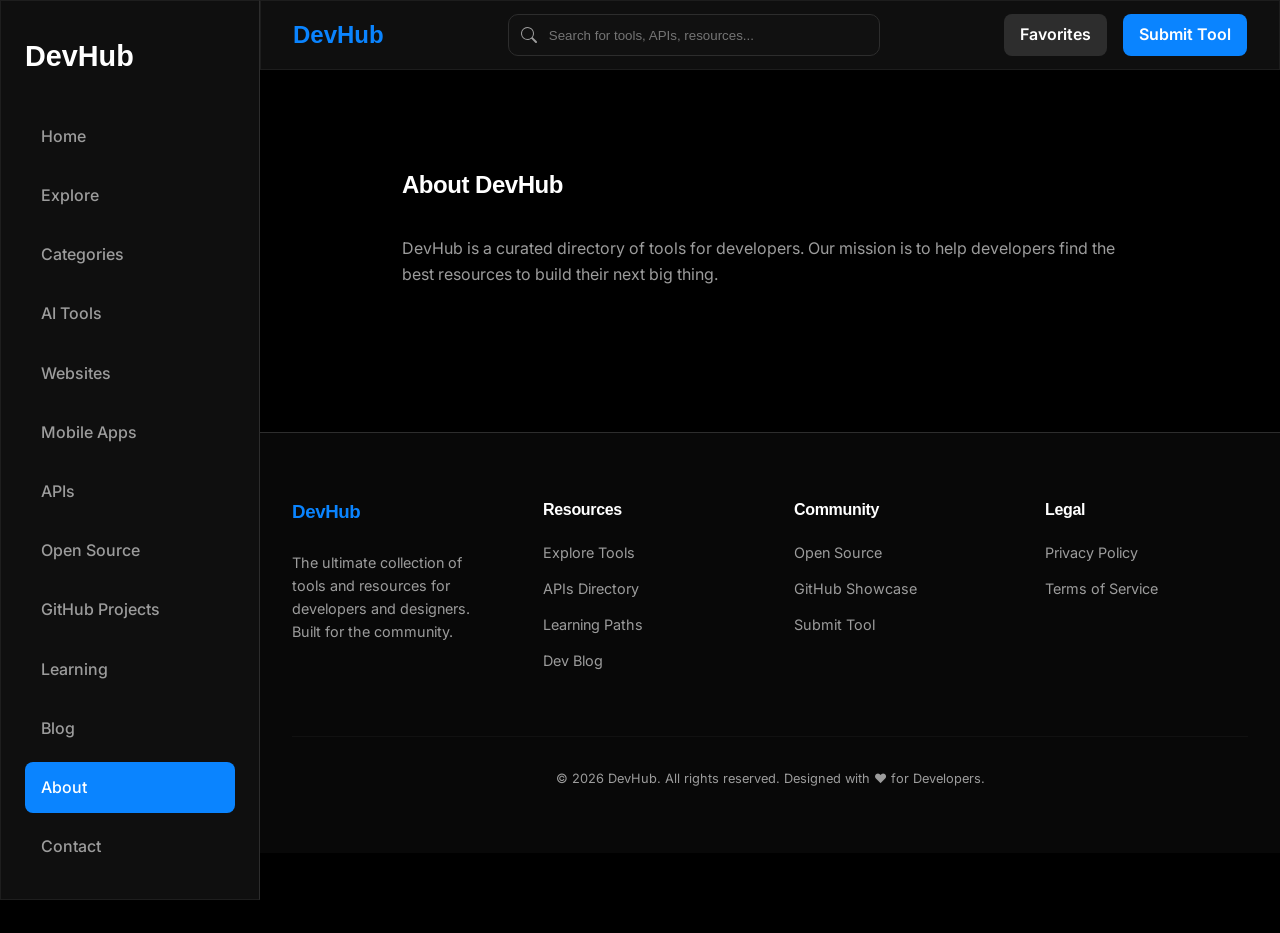
<file: about.html>
<!DOCTYPE html>
<html lang="en">
<head>
    <meta charset="UTF-8">
    <meta name="viewport" content="width=device-width, initial-scale=1.0">
    <title>About Us | DevHub - Best Programming Tools</title>
    <link rel="preconnect" href="https://fonts.googleapis.com">
    <link rel="preconnect" href="https://fonts.gstatic.com" crossorigin>
    <link href="https://fonts.googleapis.com/css2?family=Inter:wght@400;500;600;700&display=swap" rel="stylesheet">
    <style>
        :root {
    --bg-color: #000000;
    --card-bg: #161616;
    --border-color: #2D2D2D;
    --primary-text: #FFFFFF;
    --secondary-text: #9C9C9C;
    --accent-color: #0A84FF;
    --accent-hover: #007AFF;
    --glass-bg: rgba(22, 22, 22, 0.7);
    --glass-border: rgba(45, 45, 45, 0.5);
    --font-main: 'Inter', -apple-system, BlinkMacSystemFont, "Segoe UI", Roboto, Helvetica, Arial, sans-serif;
    --font-display: 'SF Pro Display', -apple-system, BlinkMacSystemFont, "Segoe UI", Roboto, Helvetica, Arial, sans-serif;
    --transition: all 0.3s cubic-bezier(0.4, 0, 0.2, 1);
    --radius: 12px;
}

* {
    margin: 0;
    padding: 0;
    box-sizing: border-box;
    -webkit-font-smoothing: antialiased;
}

body {
    background-color: var(--bg-color);
    color: var(--primary-text);
    font-family: var(--font-main);
    line-height: 1.6;
    overflow-x: hidden;
}

/* Scrollbar */
::-webkit-scrollbar {
    width: 8px;
}
::-webkit-scrollbar-track {
    background: var(--bg-color);
}
::-webkit-scrollbar-thumb {
    background: var(--border-color);
    border-radius: 10px;
}
::-webkit-scrollbar-thumb:hover {
    background: var(--secondary-text);
}

/* Glassmorphism */
.glass {
    background: var(--glass-bg);
    backdrop-filter: blur(20px);
    -webkit-backdrop-filter: blur(20px);
    border: 1px solid var(--glass-border);
}

/* Layout */
.app-container {
    display: flex;
    min-height: 100vh;
}

/* Sidebar */
.sidebar {
    width: 260px;
    height: 100vh;
    position: fixed;
    left: 0;
    top: 0;
    padding: 2rem 1.5rem;
    border-right: 1px solid var(--border-color);
    z-index: 100;
    display: flex;
    flex-direction: column;
}

.main-content {
    flex: 1;
    margin-left: 260px;
    padding-bottom: 80px; /* Space for mobile nav */
}

/* Header */
.header {
    height: 70px;
    position: sticky;
    top: 0;
    z-index: 90;
    display: flex;
    align-items: center;
    justify-content: space-between;
    padding: 0 2rem;
    margin-bottom: 2rem;
}

/* Typography */
h1, h2, h3, h4 {
    font-family: var(--font-display);
    font-weight: 700;
    letter-spacing: -0.02em;
}

.section-title {
    font-size: 2rem;
    margin-bottom: 1.5rem;
}

/* Cards */
.card {
    background: var(--card-bg);
    border: 1px solid var(--border-color);
    border-radius: var(--radius);
    padding: 1.5rem;
    transition: var(--transition);
    cursor: pointer;
    position: relative;
    overflow: hidden;
}

.card:hover {
    transform: translateY(-5px);
    border-color: var(--accent-color);
    box-shadow: 0 10px 30px rgba(10, 132, 255, 0.1);
}

/* Grid System */
.grid {
    display: grid;
    grid-template-columns: repeat(auto-fill, minmax(300px, 1fr));
    gap: 1.5rem;
    padding: 0 2rem;
}

/* Responsive */
@media (max-width: 1024px) {
    .sidebar {
        display: none;
    }
    .main-content {
        margin-left: 0;
    }
}

@media (max-width: 768px) {
    .grid {
        grid-template-columns: 1fr;
        padding: 0 1rem;
    }
    .header {
        padding: 0 1rem;
    }
}

/* Bottom Nav (Mobile) */
.bottom-nav {
    display: none;
    position: fixed;
    bottom: 0;
    left: 0;
    width: 100%;
    height: 70px;
    z-index: 1000;
    justify-content: space-around;
    align-items: center;
    padding: 0 1rem;
}

@media (max-width: 1024px) {
    .bottom-nav {
        display: flex;
    }
}

/* Buttons */
.btn {
    padding: 0.8rem 1.5rem;
    border-radius: 8px;
    border: none;
    font-weight: 600;
    cursor: pointer;
    transition: var(--transition);
    display: inline-flex;
    align-items: center;
    gap: 0.5rem;
    text-decoration: none;
}

.btn-primary {
    background: var(--accent-color);
    color: white;
}

.btn-primary:hover {
    background: var(--accent-hover);
}

.btn-secondary {
    background: var(--border-color);
    color: var(--primary-text);
}

.btn-secondary:hover {
    background: #3d3d3d;
}

        
        /* Skeleton Loading Animation */
        @keyframes shimmer {
            0% { background-position: -468px 0; }
            100% { background-position: 468px 0; }
        }
        .skeleton {
            background: #1a1a1a;
            background-image: linear-gradient(to right, #1a1a1a 0%, #222 20%, #1a1a1a 40%, #1a1a1a 100%);
            background-repeat: no-repeat;
            background-size: 800px 104px;
            display: inline-block;
            position: relative;
            animation: shimmer 1s linear infinite forwards;
        }
        
        #loading-overlay {
            position: fixed;
            top: 0;
            left: 0;
            width: 100%;
            height: 100%;
            background: #000;
            z-index: 9999;
            display: flex;
            justify-content: center;
            align-items: center;
            transition: opacity 0.5s ease;
        }
        
        .loader {
            width: 48px;
            height: 48px;
            border: 3px solid var(--accent-color);
            border-bottom-color: transparent;
            border-radius: 50%;
            display: inline-block;
            box-sizing: border-box;
            animation: rotation 1s linear infinite;
        }
        
        @keyframes rotation {
            0% { transform: rotate(0deg); }
            100% { transform: rotate(360deg); }
        }
        
        #back-to-top {
            position: fixed;
            bottom: 90px;
            right: 20px;
            width: 45px;
            height: 45px;
            background: var(--accent-color);
            color: white;
            border-radius: 50%;
            display: none;
            justify-content: center;
            align-items: center;
            cursor: pointer;
            z-index: 99;
            box-shadow: 0 4px 12px rgba(0,0,0,0.3);
        }
    </style>
</head>
<body>
    <div id="loading-overlay">
        <span class="loader"></span>
    </div>

    <div class="app-container">
        <div class="sidebar glass"><div style="margin-bottom: 2rem; font-family: var(--font-display); font-weight: 800; font-size: 1.8rem;">DevHub</div><nav style="display: flex; flex-direction: column; gap: 0.5rem;"><a href="index.html" style="text-decoration: none; padding: 0.8rem 1rem; border-radius: 8px; font-weight: 500; transition: var(--transition); color: var(--secondary-text);">Home</a><a href="explore.html" style="text-decoration: none; padding: 0.8rem 1rem; border-radius: 8px; font-weight: 500; transition: var(--transition); color: var(--secondary-text);">Explore</a><a href="categories.html" style="text-decoration: none; padding: 0.8rem 1rem; border-radius: 8px; font-weight: 500; transition: var(--transition); color: var(--secondary-text);">Categories</a><a href="ai-tools.html" style="text-decoration: none; padding: 0.8rem 1rem; border-radius: 8px; font-weight: 500; transition: var(--transition); color: var(--secondary-text);">AI Tools</a><a href="websites.html" style="text-decoration: none; padding: 0.8rem 1rem; border-radius: 8px; font-weight: 500; transition: var(--transition); color: var(--secondary-text);">Websites</a><a href="mobile-apps.html" style="text-decoration: none; padding: 0.8rem 1rem; border-radius: 8px; font-weight: 500; transition: var(--transition); color: var(--secondary-text);">Mobile Apps</a><a href="apis.html" style="text-decoration: none; padding: 0.8rem 1rem; border-radius: 8px; font-weight: 500; transition: var(--transition); color: var(--secondary-text);">APIs</a><a href="open-source.html" style="text-decoration: none; padding: 0.8rem 1rem; border-radius: 8px; font-weight: 500; transition: var(--transition); color: var(--secondary-text);">Open Source</a><a href="github-projects.html" style="text-decoration: none; padding: 0.8rem 1rem; border-radius: 8px; font-weight: 500; transition: var(--transition); color: var(--secondary-text);">GitHub Projects</a><a href="learning.html" style="text-decoration: none; padding: 0.8rem 1rem; border-radius: 8px; font-weight: 500; transition: var(--transition); color: var(--secondary-text);">Learning</a><a href="blog.html" style="text-decoration: none; padding: 0.8rem 1rem; border-radius: 8px; font-weight: 500; transition: var(--transition); color: var(--secondary-text);">Blog</a><a href="about.html" style="text-decoration: none; padding: 0.8rem 1rem; border-radius: 8px; font-weight: 500; transition: var(--transition); background: var(--accent-color); color: white;">About</a><a href="contact.html" style="text-decoration: none; padding: 0.8rem 1rem; border-radius: 8px; font-weight: 500; transition: var(--transition); color: var(--secondary-text);">Contact</a></nav></div>
        
        <main class="main-content">
            
    <header class="header glass">
        <div class="logo" style="font-family: var(--font-display); font-weight: 800; font-size: 1.5rem; color: var(--accent-color);">
            DevHub
        </div>
        <div class="search-container" style="flex: 0.6; position: relative;">
            <input type="text" id="search-input" placeholder="Search for tools, APIs, resources..." style="width: 100%; padding: 0.8rem 1rem 0.8rem 2.5rem; background: #111; border: 1px solid var(--border-color); border-radius: 10px; color: white; outline: none;">
            <svg style="position: absolute; left: 0.8rem; top: 50%; transform: translateY(-50%); color: var(--secondary-text);" width="16" height="16" fill="currentColor" viewBox="0 0 16 16"><path d="M11.742 10.344a6.5 6.5 0 1 0-1.397 1.398h-.001c.03.04.062.078.098.115l3.85 3.85a1 1 0 0 0 1.415-1.414l-3.85-3.85a1.007 1.007 0 0 0-.115-.1zM12 6.5a5.5 5.5 0 1 1-11 0 5.5 5.5 0 0 1 11 0z"/></svg>
        </div>
        <div class="user-actions" style="display: flex; gap: 1rem;">
            <a href="favorites.html" class="btn btn-secondary" style="padding: 0.5rem 1rem;">Favorites</a>
            <a href="contact.html" class="btn btn-primary" style="padding: 0.5rem 1rem;">Submit Tool</a>
        </div>
    </header>
    
            
            <section style="padding: 4rem 2rem; max-width: 800px; margin: 0 auto;"><h1>About DevHub</h1><p style="margin-top: 2rem; color: var(--secondary-text);">DevHub is a curated directory of tools for developers. Our mission is to help developers find the best resources to build their next big thing.</p></section>
            
            
    <footer style="margin-top: 5rem; padding: 4rem 2rem; border-top: 1px solid var(--border-color); background: #080808;">
        <div style="display: grid; grid-template-columns: repeat(auto-fit, minmax(200px, 1fr)); gap: 3rem; max-width: 1200px; margin: 0 auto;">
            <div>
                <h3 style="margin-bottom: 1.5rem; color: var(--accent-color);">DevHub</h3>
                <p style="color: var(--secondary-text); font-size: 0.9rem;">The ultimate collection of tools and resources for developers and designers. Built for the community.</p>
            </div>
            <div>
                <h4 style="margin-bottom: 1.2rem;">Resources</h4>
                <ul style="list-style: none; display: flex; flex-direction: column; gap: 0.8rem; font-size: 0.9rem;">
                    <li><a href="explore.html" style="color: var(--secondary-text); text-decoration: none;">Explore Tools</a></li>
                    <li><a href="apis.html" style="color: var(--secondary-text); text-decoration: none;">APIs Directory</a></li>
                    <li><a href="learning.html" style="color: var(--secondary-text); text-decoration: none;">Learning Paths</a></li>
                    <li><a href="blog.html" style="color: var(--secondary-text); text-decoration: none;">Dev Blog</a></li>
                </ul>
            </div>
            <div>
                <h4 style="margin-bottom: 1.2rem;">Community</h4>
                <ul style="list-style: none; display: flex; flex-direction: column; gap: 0.8rem; font-size: 0.9rem;">
                    <li><a href="open-source.html" style="color: var(--secondary-text); text-decoration: none;">Open Source</a></li>
                    <li><a href="github-projects.html" style="color: var(--secondary-text); text-decoration: none;">GitHub Showcase</a></li>
                    <li><a href="contact.html" style="color: var(--secondary-text); text-decoration: none;">Submit Tool</a></li>
                </ul>
            </div>
            <div>
                <h4 style="margin-bottom: 1.2rem;">Legal</h4>
                <ul style="list-style: none; display: flex; flex-direction: column; gap: 0.8rem; font-size: 0.9rem;">
                    <li><a href="#" style="color: var(--secondary-text); text-decoration: none;">Privacy Policy</a></li>
                    <li><a href="#" style="color: var(--secondary-text); text-decoration: none;">Terms of Service</a></li>
                </ul>
            </div>
        </div>
        <div style="text-align: center; margin-top: 4rem; padding-top: 2rem; border-top: 1px solid #111; color: var(--secondary-text); font-size: 0.8rem;">
            &copy; 2026 DevHub. All rights reserved. Designed with ❤️ for Developers.
        </div>
    </footer>
    
        </main>
    </div>

    
    <nav class="bottom-nav glass">
        <a href="index.html" style="color: var(--accent-color); display: flex; flex-direction: column; align-items: center; font-size: 0.7rem; text-decoration: none;">
            <svg width="24" height="24" fill="currentColor" viewBox="0 0 16 16"><path d="M8.707 1.5a1 1 0 0 0-1.414 0L.646 8.146a.5.5 0 0 0 .708.708L2 8.207V13.5A1.5 1.5 0 0 0 3.5 15h9a1.5 1.5 0 0 0 1.5-1.5V8.207l.646.647a.5.5 0 0 0 .708-.708L13 5.793V2.5a.5.5 0 0 0-.5-.5h-1a.5.5 0 0 0-.5.5v1.293L8.707 1.5Z"/></svg>
            Home
        </a>
        <a href="explore.html" style="color: var(--secondary-text); display: flex; flex-direction: column; align-items: center; font-size: 0.7rem; text-decoration: none;">
            <svg width="24" height="24" fill="currentColor" viewBox="0 0 16 16"><path d="M8 15A7 7 0 1 1 8 1a7 7 0 0 1 0 14zm0 1A8 8 0 1 0 8 0a8 8 0 0 0 0 16z"/><path d="M4.285 9.567a.5.5 0 0 1 .683.183A3.498 3.498 0 0 0 8 11.5a3.498 3.498 0 0 0 3.032-1.75.5.5 0 1 1 .866.5A4.498 4.498 0 0 1 8 12.5a4.498 4.498 0 0 1-3.898-2.25.5.5 0 0 1 .183-.683z"/></svg>
            Explore
        </a>
        <a href="categories.html" style="color: var(--secondary-text); display: flex; flex-direction: column; align-items: center; font-size: 0.7rem; text-decoration: none;">
            <svg width="24" height="24" fill="currentColor" viewBox="0 0 16 16"><path d="M1 2.5A1.5 1.5 0 0 1 2.5 1h3A1.5 1.5 0 0 1 7 2.5v3A1.5 1.5 0 0 1 5.5 7h-3A1.5 1.5 0 0 1 1 5.5v-3zM2.5 2a.5.5 0 0 0-.5.5v3a.5.5 0 0 0 .5.5h3a.5.5 0 0 0 .5-.5v-3a.5.5 0 0 0-.5-.5h-3zm6.5.5A1.5 1.5 0 0 1 10.5 1h3A1.5 1.5 0 0 1 15 2.5v3A1.5 1.5 0 0 1 13.5 7h-3A1.5 1.5 0 0 1 9 5.5v-3zm1.5-.5a.5.5 0 0 0-.5.5v3a.5.5 0 0 0 .5.5h3a.5.5 0 0 0 .5-.5v-3a.5.5 0 0 0-.5-.5h-3zM1 10.5A1.5 1.5 0 0 1 2.5 9h3A1.5 1.5 0 0 1 7 10.5v3A1.5 1.5 0 0 1 5.5 15h-3A1.5 1.5 0 0 1 1 13.5v-3zm1.5-.5a.5.5 0 0 0-.5.5v3a.5.5 0 0 0 .5.5h3a.5.5 0 0 0 .5-.5v-3a.5.5 0 0 0-.5-.5h-3zm6.5.5A1.5 1.5 0 0 1 10.5 9h3a1.5 1.5 0 0 1 1.5 1.5v3a1.5 1.5 0 0 1-1.5 1.5h-3A1.5 1.5 0 0 1 9 13.5v-3zm1.5-.5a.5.5 0 0 0-.5.5v3a.5.5 0 0 0 .5.5h3a.5.5 0 0 0 .5-.5v-3a.5.5 0 0 0-.5-.5h-3z"/></svg>
            Apps
        </a>
        <a href="favorites.html" style="color: var(--secondary-text); display: flex; flex-direction: column; align-items: center; font-size: 0.7rem; text-decoration: none;">
            <svg width="24" height="24" fill="currentColor" viewBox="0 0 16 16"><path d="M2 2a2 2 0 0 1 2-2h8a2 2 0 0 1 2 2v13.5a.5.5 0 0 1-.777.416L8 13.101l-5.223 2.815A.5.5 0 0 1 2 15.5V2z"/></svg>
            Saved
        </a>
    </nav>
    
    
    <div id="back-to-top">
        <svg width="24" height="24" fill="currentColor" viewBox="0 0 16 16"><path d="M8 15a.5.5 0 0 0 .5-.5V2.707l3.146 3.147a.5.5 0 0 0 .708-.708l-4-4a.5.5 0 0 0-.708 0l-4 4a.5.5 0 1 0 .708.708L7.5 2.707V14.5a.5.5 0 0 0 .5.5z"/></svg>
    </div>

    <script>
        
const toolsData = [{"id": 1, "name": "ChatGPT", "logo": "https://upload.wikimedia.org/wikipedia/commons/0/04/ChatGPT_logo.svg", "description": "Advanced AI language model by OpenAI for conversation and task automation.", "category": "AI", "rating": 4.9, "tags": ["LLM", "OpenAI", "Chat"], "url": "https://chat.openai.com"}, {"id": 2, "name": "Midjourney", "logo": "https://upload.wikimedia.org/wikipedia/commons/e/e6/Midjourney_Emblem.svg", "description": "Generative AI for creating high-quality artistic images from text prompts.", "category": "AI", "rating": 4.8, "tags": ["Images", "Art", "Design"], "url": "https://midjourney.com"}, {"id": 3, "name": "Claude AI", "logo": "https://upload.wikimedia.org/wikipedia/commons/d/d4/Anthropic_logo.svg", "description": "Constitutional AI by Anthropic focusing on safety and long-context understanding.", "category": "AI", "rating": 4.7, "tags": ["LLM", "Safety", "Research"], "url": "https://claude.ai"}, {"id": 4, "name": "GitHub Copilot", "logo": "https://github.githubassets.com/images/modules/site/features/copilot/copilot-logo.png", "description": "AI pair programmer that helps you write code faster with less work.", "category": "AI", "rating": 4.9, "tags": ["Coding", "GitHub", "Autocompletion"], "url": "https://github.com/features/copilot"}, {"id": 5, "name": "Jasper", "logo": "https://www.jasper.ai/favicon.ico", "description": "AI content platform that helps teams create high-quality content faster.", "category": "AI", "rating": 4.5, "tags": ["Marketing", "Writing", "Business"], "url": "https://jasper.ai"}, {"id": 6, "name": "VS Code", "logo": "https://upload.wikimedia.org/wikipedia/commons/9/9a/Visual_Studio_Code_1.35_icon.svg", "description": "The most popular code editor with extensive plugin ecosystem.", "category": "Web Development", "rating": 5.0, "tags": ["Editor", "Microsoft", "Free"], "url": "https://code.visualstudio.com"}, {"id": 7, "name": "Next.js", "logo": "https://assets.vercel.com/image/upload/v1662130559/nextjs/Icon_light_background.png", "description": "The React Framework for the Web, optimized for performance and SEO.", "category": "Web Development", "rating": 4.8, "tags": ["React", "Framework", "Vercel"], "url": "https://nextjs.org"}, {"id": 8, "name": "Tailwind CSS", "logo": "https://upload.wikimedia.org/wikipedia/commons/d/d5/Tailwind_CSS_Logo.svg", "description": "A utility-first CSS framework for rapid UI development.", "category": "Web Development", "rating": 4.9, "tags": ["CSS", "Design", "Frontend"], "url": "https://tailwindcss.com"}, {"id": 9, "name": "Vercel", "logo": "https://assets.vercel.com/image/upload/v1588805177/repositories/vercel/logo.png", "description": "Platform for frontend developers to deploy and scale instantly.", "category": "Web Development", "rating": 4.7, "tags": ["Hosting", "Deployment", "CI/CD"], "url": "https://vercel.com"}, {"id": 10, "name": "Figma", "logo": "https://upload.wikimedia.org/wikipedia/commons/3/33/Figma-logo.svg", "description": "Collaborative interface design tool for teams.", "category": "Design", "rating": 4.9, "tags": ["UI", "UX", "Prototyping"], "url": "https://figma.com"}, {"id": 11, "name": "Stripe API", "logo": "https://upload.wikimedia.org/wikipedia/commons/b/ba/Stripe_Logo%2C_revised_2016.svg", "description": "Financial infrastructure for the internet to accept payments.", "category": "APIs", "rating": 4.9, "tags": ["Payments", "Finance", "SDK"], "url": "https://stripe.com"}, {"id": 12, "name": "Twilio", "logo": "https://upload.wikimedia.org/wikipedia/commons/7/7e/Twilio-logo.svg", "description": "Communication APIs for SMS, Voice, Video, and Authentication.", "category": "APIs", "rating": 4.6, "tags": ["SMS", "Communication", "Auth"], "url": "https://twilio.com"}, {"id": 13, "name": "Google Maps API", "logo": "https://upload.wikimedia.org/wikipedia/commons/a/aa/Google_Maps_icon_%282020%29.svg", "description": "Build real-world map experiences with location data.", "category": "APIs", "rating": 4.7, "tags": ["Maps", "Location", "Google"], "url": "https://developers.google.com/maps"}, {"id": 14, "name": "Spotify API", "logo": "https://upload.wikimedia.org/wikipedia/commons/1/19/Spotify_logo_without_text.svg", "description": "Access data from the Spotify music catalog and manage user playlists.", "category": "APIs", "rating": 4.5, "tags": ["Music", "Data", "Entertainment"], "url": "https://developer.spotify.com"}, {"id": 15, "name": "freeCodeCamp", "logo": "https://upload.wikimedia.org/wikipedia/commons/3/39/FreeCodeCamp_logo.png", "description": "Learn to code for free with thousands of tutorials and certifications.", "category": "Learning", "rating": 5.0, "tags": ["Education", "Free", "Certificates"], "url": "https://freecodecamp.org"}, {"id": 16, "name": "Udemy", "logo": "https://upload.wikimedia.org/wikipedia/commons/e/e3/Udemy_logo.svg", "description": "Online learning and teaching marketplace with 213,000+ courses.", "category": "Learning", "rating": 4.4, "tags": ["Courses", "Paid", "Skills"], "url": "https://udemy.com"}, {"id": 17, "name": "Coursera", "logo": "https://upload.wikimedia.org/wikipedia/commons/9/97/Coursera-Logo_600x600.svg", "description": "Learn without limits with online degrees and certificates.", "category": "Learning", "rating": 4.6, "tags": ["University", "Degrees", "Academic"], "url": "https://coursera.org"}, {"id": 18, "name": "Flutter", "logo": "https://upload.wikimedia.org/wikipedia/commons/1/17/Google-flutter-logo.svg", "description": "Google's UI toolkit for building natively compiled applications.", "category": "iOS", "rating": 4.8, "tags": ["Mobile", "Cross-platform", "Google"], "url": "https://flutter.dev"}, {"id": 19, "name": "React Native", "logo": "https://upload.wikimedia.org/wikipedia/commons/a/a7/React-icon.svg", "description": "Create native apps for Android and iOS using React.", "category": "Android", "rating": 4.7, "tags": ["Mobile", "React", "Meta"], "url": "https://reactnative.dev"}, {"id": 20, "name": "Docker", "logo": "https://upload.wikimedia.org/wikipedia/commons/4/4e/Docker_%28container_engine%29_logo.svg", "description": "OS-level virtualization to deliver software in packages called containers.", "category": "DevOps", "rating": 4.9, "tags": ["Containers", "Infrastructure", "Scaling"], "url": "https://docker.com"}, {"id": 21, "name": "AWS", "logo": "https://upload.wikimedia.org/wikipedia/commons/9/93/Amazon_Web_Services_Logo.svg", "description": "Comprehensive and broadly adopted cloud platform.", "category": "Cloud", "rating": 4.8, "tags": ["Infrastructure", "Serverless", "Amazon"], "url": "https://aws.amazon.com"}, {"id": 22, "name": "Terraform", "logo": "https://upload.wikimedia.org/wikipedia/commons/0/04/Terraform_Logo.svg", "description": "Infrastructure as Code tool for building and changing infrastructure safely.", "category": "DevOps", "rating": 4.7, "tags": ["IaC", "HashiCorp", "Automation"], "url": "https://terraform.io"}, {"id": 23, "name": "Supabase", "logo": "https://seeklogo.com/images/S/supabase-logo-DCC416CAB2-seeklogo.com.png", "description": "The open source Firebase alternative with Postgres.", "category": "Database", "rating": 4.9, "tags": ["Postgres", "Auth", "Realtime"], "url": "https://supabase.com"}, {"id": 24, "name": "MongoDB", "logo": "https://upload.wikimedia.org/wikipedia/commons/9/93/MongoDB_Logo.svg", "description": "The most popular NoSQL database for modern applications.", "category": "Database", "rating": 4.6, "tags": ["NoSQL", "JSON", "Cloud"], "url": "https://mongodb.com"}, {"id": 25, "name": "PlanetScale", "logo": "https://planetscale.com/favicon.ico", "description": "The world's most advanced serverless MySQL platform.", "category": "Database", "rating": 4.7, "tags": ["MySQL", "Serverless", "Scaling"], "url": "https://planetscale.com"}, {"id": 26, "name": "Auth0", "logo": "https://upload.wikimedia.org/wikipedia/commons/a/a2/Auth0_logo.svg", "description": "Identity platform for application builders.", "category": "Security", "rating": 4.5, "tags": ["Auth", "Identity", "Okta"], "url": "https://auth0.com"}, {"id": 27, "name": "Snyk", "logo": "https://snyk.io/styleguide/assets/logos/snyk-logo-black.svg", "description": "Developer-first security platform for scanning code and dependencies.", "category": "Security", "rating": 4.6, "tags": ["Scanning", "DevSecOps", "Vulnerabilities"], "url": "https://snyk.io"}, {"id": 28, "name": "Notion", "logo": "https://upload.wikimedia.org/wikipedia/commons/4/45/Notion_app_logo.png", "description": "The all-in-one workspace for notes, tasks, and wikis.", "category": "Productivity", "rating": 4.9, "tags": ["Workspace", "Notes", "Collaboration"], "url": "https://notion.so"}, {"id": 29, "name": "Slack", "logo": "https://upload.wikimedia.org/wikipedia/commons/d/d5/Slack_icon_2019.svg", "description": "Where work happens - team communication and collaboration.", "category": "Productivity", "rating": 4.7, "tags": ["Chat", "Team", "Business"], "url": "https://slack.com"}, {"id": 30, "name": "Trello", "logo": "https://upload.wikimedia.org/wikipedia/commons/7/7a/Trello-logo-blue.svg", "description": "Visual tool for managing projects and organizing anything.", "category": "Productivity", "rating": 4.5, "tags": ["Kanban", "Tasks", "Project"], "url": "https://trello.com"}, {"id": 31, "name": "Web Development Tool 31", "logo": "https://picsum.photos/seed/31/100/100", "description": "This is a high-performance tool for Web Development. It helps developers streamline their workflow and achieve better results in less time.", "category": "Web Development", "rating": 4.5, "tags": ["Web Development", "DevTool", "Modern"], "url": "#"}, {"id": 32, "name": "Android Tool 32", "logo": "https://picsum.photos/seed/32/100/100", "description": "This is a high-performance tool for Android. It helps developers streamline their workflow and achieve better results in less time.", "category": "Android", "rating": 4.5, "tags": ["Android", "DevTool", "Modern"], "url": "#"}, {"id": 33, "name": "iOS Tool 33", "logo": "https://picsum.photos/seed/33/100/100", "description": "This is a high-performance tool for iOS. It helps developers streamline their workflow and achieve better results in less time.", "category": "iOS", "rating": 4.5, "tags": ["iOS", "DevTool", "Modern"], "url": "#"}, {"id": 34, "name": "Backend Tool 34", "logo": "https://picsum.photos/seed/34/100/100", "description": "This is a high-performance tool for Backend. It helps developers streamline their workflow and achieve better results in less time.", "category": "Backend", "rating": 4.5, "tags": ["Backend", "DevTool", "Modern"], "url": "#"}, {"id": 35, "name": "Frontend Tool 35", "logo": "https://picsum.photos/seed/35/100/100", "description": "This is a high-performance tool for Frontend. It helps developers streamline their workflow and achieve better results in less time.", "category": "Frontend", "rating": 4.5, "tags": ["Frontend", "DevTool", "Modern"], "url": "#"}, {"id": 36, "name": "Design Tool 36", "logo": "https://picsum.photos/seed/36/100/100", "description": "This is a high-performance tool for Design. It helps developers streamline their workflow and achieve better results in less time.", "category": "Design", "rating": 4.5, "tags": ["Design", "DevTool", "Modern"], "url": "#"}, {"id": 37, "name": "UI/UX Tool 37", "logo": "https://picsum.photos/seed/37/100/100", "description": "This is a high-performance tool for UI/UX. It helps developers streamline their workflow and achieve better results in less time.", "category": "UI/UX", "rating": 4.5, "tags": ["UI/UX", "DevTool", "Modern"], "url": "#"}, {"id": 38, "name": "APIs Tool 38", "logo": "https://picsum.photos/seed/38/100/100", "description": "This is a high-performance tool for APIs. It helps developers streamline their workflow and achieve better results in less time.", "category": "APIs", "rating": 4.5, "tags": ["APIs", "DevTool", "Modern"], "url": "#"}, {"id": 39, "name": "Database Tool 39", "logo": "https://picsum.photos/seed/39/100/100", "description": "This is a high-performance tool for Database. It helps developers streamline their workflow and achieve better results in less time.", "category": "Database", "rating": 4.5, "tags": ["Database", "DevTool", "Modern"], "url": "#"}, {"id": 40, "name": "Cloud Tool 40", "logo": "https://picsum.photos/seed/40/100/100", "description": "This is a high-performance tool for Cloud. It helps developers streamline their workflow and achieve better results in less time.", "category": "Cloud", "rating": 4.5, "tags": ["Cloud", "DevTool", "Modern"], "url": "#"}, {"id": 41, "name": "DevOps Tool 41", "logo": "https://picsum.photos/seed/41/100/100", "description": "This is a high-performance tool for DevOps. It helps developers streamline their workflow and achieve better results in less time.", "category": "DevOps", "rating": 4.5, "tags": ["DevOps", "DevTool", "Modern"], "url": "#"}, {"id": 42, "name": "Productivity Tool 42", "logo": "https://picsum.photos/seed/42/100/100", "description": "This is a high-performance tool for Productivity. It helps developers streamline their workflow and achieve better results in less time.", "category": "Productivity", "rating": 4.5, "tags": ["Productivity", "DevTool", "Modern"], "url": "#"}, {"id": 43, "name": "Security Tool 43", "logo": "https://picsum.photos/seed/43/100/100", "description": "This is a high-performance tool for Security. It helps developers streamline their workflow and achieve better results in less time.", "category": "Security", "rating": 4.5, "tags": ["Security", "DevTool", "Modern"], "url": "#"}, {"id": 44, "name": "Learning Tool 44", "logo": "https://picsum.photos/seed/44/100/100", "description": "This is a high-performance tool for Learning. It helps developers streamline their workflow and achieve better results in less time.", "category": "Learning", "rating": 4.5, "tags": ["Learning", "DevTool", "Modern"], "url": "#"}, {"id": 45, "name": "AI Tool 45", "logo": "https://picsum.photos/seed/45/100/100", "description": "This is a high-performance tool for AI. It helps developers streamline their workflow and achieve better results in less time.", "category": "AI", "rating": 4.5, "tags": ["AI", "DevTool", "Modern"], "url": "#"}, {"id": 46, "name": "Web Development Tool 46", "logo": "https://picsum.photos/seed/46/100/100", "description": "This is a high-performance tool for Web Development. It helps developers streamline their workflow and achieve better results in less time.", "category": "Web Development", "rating": 4.5, "tags": ["Web Development", "DevTool", "Modern"], "url": "#"}, {"id": 47, "name": "Android Tool 47", "logo": "https://picsum.photos/seed/47/100/100", "description": "This is a high-performance tool for Android. It helps developers streamline their workflow and achieve better results in less time.", "category": "Android", "rating": 4.5, "tags": ["Android", "DevTool", "Modern"], "url": "#"}, {"id": 48, "name": "iOS Tool 48", "logo": "https://picsum.photos/seed/48/100/100", "description": "This is a high-performance tool for iOS. It helps developers streamline their workflow and achieve better results in less time.", "category": "iOS", "rating": 4.5, "tags": ["iOS", "DevTool", "Modern"], "url": "#"}, {"id": 49, "name": "Backend Tool 49", "logo": "https://picsum.photos/seed/49/100/100", "description": "This is a high-performance tool for Backend. It helps developers streamline their workflow and achieve better results in less time.", "category": "Backend", "rating": 4.5, "tags": ["Backend", "DevTool", "Modern"], "url": "#"}, {"id": 50, "name": "Frontend Tool 50", "logo": "https://picsum.photos/seed/50/100/100", "description": "This is a high-performance tool for Frontend. It helps developers streamline their workflow and achieve better results in less time.", "category": "Frontend", "rating": 4.5, "tags": ["Frontend", "DevTool", "Modern"], "url": "#"}, {"id": 51, "name": "Design Tool 51", "logo": "https://picsum.photos/seed/51/100/100", "description": "This is a high-performance tool for Design. It helps developers streamline their workflow and achieve better results in less time.", "category": "Design", "rating": 4.5, "tags": ["Design", "DevTool", "Modern"], "url": "#"}, {"id": 52, "name": "UI/UX Tool 52", "logo": "https://picsum.photos/seed/52/100/100", "description": "This is a high-performance tool for UI/UX. It helps developers streamline their workflow and achieve better results in less time.", "category": "UI/UX", "rating": 4.5, "tags": ["UI/UX", "DevTool", "Modern"], "url": "#"}, {"id": 53, "name": "APIs Tool 53", "logo": "https://picsum.photos/seed/53/100/100", "description": "This is a high-performance tool for APIs. It helps developers streamline their workflow and achieve better results in less time.", "category": "APIs", "rating": 4.5, "tags": ["APIs", "DevTool", "Modern"], "url": "#"}, {"id": 54, "name": "Database Tool 54", "logo": "https://picsum.photos/seed/54/100/100", "description": "This is a high-performance tool for Database. It helps developers streamline their workflow and achieve better results in less time.", "category": "Database", "rating": 4.5, "tags": ["Database", "DevTool", "Modern"], "url": "#"}, {"id": 55, "name": "Cloud Tool 55", "logo": "https://picsum.photos/seed/55/100/100", "description": "This is a high-performance tool for Cloud. It helps developers streamline their workflow and achieve better results in less time.", "category": "Cloud", "rating": 4.5, "tags": ["Cloud", "DevTool", "Modern"], "url": "#"}, {"id": 56, "name": "DevOps Tool 56", "logo": "https://picsum.photos/seed/56/100/100", "description": "This is a high-performance tool for DevOps. It helps developers streamline their workflow and achieve better results in less time.", "category": "DevOps", "rating": 4.5, "tags": ["DevOps", "DevTool", "Modern"], "url": "#"}, {"id": 57, "name": "Productivity Tool 57", "logo": "https://picsum.photos/seed/57/100/100", "description": "This is a high-performance tool for Productivity. It helps developers streamline their workflow and achieve better results in less time.", "category": "Productivity", "rating": 4.5, "tags": ["Productivity", "DevTool", "Modern"], "url": "#"}, {"id": 58, "name": "Security Tool 58", "logo": "https://picsum.photos/seed/58/100/100", "description": "This is a high-performance tool for Security. It helps developers streamline their workflow and achieve better results in less time.", "category": "Security", "rating": 4.5, "tags": ["Security", "DevTool", "Modern"], "url": "#"}, {"id": 59, "name": "Learning Tool 59", "logo": "https://picsum.photos/seed/59/100/100", "description": "This is a high-performance tool for Learning. It helps developers streamline their workflow and achieve better results in less time.", "category": "Learning", "rating": 4.5, "tags": ["Learning", "DevTool", "Modern"], "url": "#"}, {"id": 60, "name": "AI Tool 60", "logo": "https://picsum.photos/seed/60/100/100", "description": "This is a high-performance tool for AI. It helps developers streamline their workflow and achieve better results in less time.", "category": "AI", "rating": 4.5, "tags": ["AI", "DevTool", "Modern"], "url": "#"}, {"id": 61, "name": "Web Development Tool 61", "logo": "https://picsum.photos/seed/61/100/100", "description": "This is a high-performance tool for Web Development. It helps developers streamline their workflow and achieve better results in less time.", "category": "Web Development", "rating": 4.5, "tags": ["Web Development", "DevTool", "Modern"], "url": "#"}, {"id": 62, "name": "Android Tool 62", "logo": "https://picsum.photos/seed/62/100/100", "description": "This is a high-performance tool for Android. It helps developers streamline their workflow and achieve better results in less time.", "category": "Android", "rating": 4.5, "tags": ["Android", "DevTool", "Modern"], "url": "#"}, {"id": 63, "name": "iOS Tool 63", "logo": "https://picsum.photos/seed/63/100/100", "description": "This is a high-performance tool for iOS. It helps developers streamline their workflow and achieve better results in less time.", "category": "iOS", "rating": 4.5, "tags": ["iOS", "DevTool", "Modern"], "url": "#"}, {"id": 64, "name": "Backend Tool 64", "logo": "https://picsum.photos/seed/64/100/100", "description": "This is a high-performance tool for Backend. It helps developers streamline their workflow and achieve better results in less time.", "category": "Backend", "rating": 4.5, "tags": ["Backend", "DevTool", "Modern"], "url": "#"}, {"id": 65, "name": "Frontend Tool 65", "logo": "https://picsum.photos/seed/65/100/100", "description": "This is a high-performance tool for Frontend. It helps developers streamline their workflow and achieve better results in less time.", "category": "Frontend", "rating": 4.5, "tags": ["Frontend", "DevTool", "Modern"], "url": "#"}, {"id": 66, "name": "Design Tool 66", "logo": "https://picsum.photos/seed/66/100/100", "description": "This is a high-performance tool for Design. It helps developers streamline their workflow and achieve better results in less time.", "category": "Design", "rating": 4.5, "tags": ["Design", "DevTool", "Modern"], "url": "#"}, {"id": 67, "name": "UI/UX Tool 67", "logo": "https://picsum.photos/seed/67/100/100", "description": "This is a high-performance tool for UI/UX. It helps developers streamline their workflow and achieve better results in less time.", "category": "UI/UX", "rating": 4.5, "tags": ["UI/UX", "DevTool", "Modern"], "url": "#"}, {"id": 68, "name": "APIs Tool 68", "logo": "https://picsum.photos/seed/68/100/100", "description": "This is a high-performance tool for APIs. It helps developers streamline their workflow and achieve better results in less time.", "category": "APIs", "rating": 4.5, "tags": ["APIs", "DevTool", "Modern"], "url": "#"}, {"id": 69, "name": "Database Tool 69", "logo": "https://picsum.photos/seed/69/100/100", "description": "This is a high-performance tool for Database. It helps developers streamline their workflow and achieve better results in less time.", "category": "Database", "rating": 4.5, "tags": ["Database", "DevTool", "Modern"], "url": "#"}, {"id": 70, "name": "Cloud Tool 70", "logo": "https://picsum.photos/seed/70/100/100", "description": "This is a high-performance tool for Cloud. It helps developers streamline their workflow and achieve better results in less time.", "category": "Cloud", "rating": 4.5, "tags": ["Cloud", "DevTool", "Modern"], "url": "#"}, {"id": 71, "name": "DevOps Tool 71", "logo": "https://picsum.photos/seed/71/100/100", "description": "This is a high-performance tool for DevOps. It helps developers streamline their workflow and achieve better results in less time.", "category": "DevOps", "rating": 4.5, "tags": ["DevOps", "DevTool", "Modern"], "url": "#"}, {"id": 72, "name": "Productivity Tool 72", "logo": "https://picsum.photos/seed/72/100/100", "description": "This is a high-performance tool for Productivity. It helps developers streamline their workflow and achieve better results in less time.", "category": "Productivity", "rating": 4.5, "tags": ["Productivity", "DevTool", "Modern"], "url": "#"}, {"id": 73, "name": "Security Tool 73", "logo": "https://picsum.photos/seed/73/100/100", "description": "This is a high-performance tool for Security. It helps developers streamline their workflow and achieve better results in less time.", "category": "Security", "rating": 4.5, "tags": ["Security", "DevTool", "Modern"], "url": "#"}, {"id": 74, "name": "Learning Tool 74", "logo": "https://picsum.photos/seed/74/100/100", "description": "This is a high-performance tool for Learning. It helps developers streamline their workflow and achieve better results in less time.", "category": "Learning", "rating": 4.5, "tags": ["Learning", "DevTool", "Modern"], "url": "#"}, {"id": 75, "name": "AI Tool 75", "logo": "https://picsum.photos/seed/75/100/100", "description": "This is a high-performance tool for AI. It helps developers streamline their workflow and achieve better results in less time.", "category": "AI", "rating": 4.5, "tags": ["AI", "DevTool", "Modern"], "url": "#"}, {"id": 76, "name": "Web Development Tool 76", "logo": "https://picsum.photos/seed/76/100/100", "description": "This is a high-performance tool for Web Development. It helps developers streamline their workflow and achieve better results in less time.", "category": "Web Development", "rating": 4.5, "tags": ["Web Development", "DevTool", "Modern"], "url": "#"}, {"id": 77, "name": "Android Tool 77", "logo": "https://picsum.photos/seed/77/100/100", "description": "This is a high-performance tool for Android. It helps developers streamline their workflow and achieve better results in less time.", "category": "Android", "rating": 4.5, "tags": ["Android", "DevTool", "Modern"], "url": "#"}, {"id": 78, "name": "iOS Tool 78", "logo": "https://picsum.photos/seed/78/100/100", "description": "This is a high-performance tool for iOS. It helps developers streamline their workflow and achieve better results in less time.", "category": "iOS", "rating": 4.5, "tags": ["iOS", "DevTool", "Modern"], "url": "#"}, {"id": 79, "name": "Backend Tool 79", "logo": "https://picsum.photos/seed/79/100/100", "description": "This is a high-performance tool for Backend. It helps developers streamline their workflow and achieve better results in less time.", "category": "Backend", "rating": 4.5, "tags": ["Backend", "DevTool", "Modern"], "url": "#"}, {"id": 80, "name": "Frontend Tool 80", "logo": "https://picsum.photos/seed/80/100/100", "description": "This is a high-performance tool for Frontend. It helps developers streamline their workflow and achieve better results in less time.", "category": "Frontend", "rating": 4.5, "tags": ["Frontend", "DevTool", "Modern"], "url": "#"}, {"id": 81, "name": "Design Tool 81", "logo": "https://picsum.photos/seed/81/100/100", "description": "This is a high-performance tool for Design. It helps developers streamline their workflow and achieve better results in less time.", "category": "Design", "rating": 4.5, "tags": ["Design", "DevTool", "Modern"], "url": "#"}, {"id": 82, "name": "UI/UX Tool 82", "logo": "https://picsum.photos/seed/82/100/100", "description": "This is a high-performance tool for UI/UX. It helps developers streamline their workflow and achieve better results in less time.", "category": "UI/UX", "rating": 4.5, "tags": ["UI/UX", "DevTool", "Modern"], "url": "#"}, {"id": 83, "name": "APIs Tool 83", "logo": "https://picsum.photos/seed/83/100/100", "description": "This is a high-performance tool for APIs. It helps developers streamline their workflow and achieve better results in less time.", "category": "APIs", "rating": 4.5, "tags": ["APIs", "DevTool", "Modern"], "url": "#"}, {"id": 84, "name": "Database Tool 84", "logo": "https://picsum.photos/seed/84/100/100", "description": "This is a high-performance tool for Database. It helps developers streamline their workflow and achieve better results in less time.", "category": "Database", "rating": 4.5, "tags": ["Database", "DevTool", "Modern"], "url": "#"}, {"id": 85, "name": "Cloud Tool 85", "logo": "https://picsum.photos/seed/85/100/100", "description": "This is a high-performance tool for Cloud. It helps developers streamline their workflow and achieve better results in less time.", "category": "Cloud", "rating": 4.5, "tags": ["Cloud", "DevTool", "Modern"], "url": "#"}, {"id": 86, "name": "DevOps Tool 86", "logo": "https://picsum.photos/seed/86/100/100", "description": "This is a high-performance tool for DevOps. It helps developers streamline their workflow and achieve better results in less time.", "category": "DevOps", "rating": 4.5, "tags": ["DevOps", "DevTool", "Modern"], "url": "#"}, {"id": 87, "name": "Productivity Tool 87", "logo": "https://picsum.photos/seed/87/100/100", "description": "This is a high-performance tool for Productivity. It helps developers streamline their workflow and achieve better results in less time.", "category": "Productivity", "rating": 4.5, "tags": ["Productivity", "DevTool", "Modern"], "url": "#"}, {"id": 88, "name": "Security Tool 88", "logo": "https://picsum.photos/seed/88/100/100", "description": "This is a high-performance tool for Security. It helps developers streamline their workflow and achieve better results in less time.", "category": "Security", "rating": 4.5, "tags": ["Security", "DevTool", "Modern"], "url": "#"}, {"id": 89, "name": "Learning Tool 89", "logo": "https://picsum.photos/seed/89/100/100", "description": "This is a high-performance tool for Learning. It helps developers streamline their workflow and achieve better results in less time.", "category": "Learning", "rating": 4.5, "tags": ["Learning", "DevTool", "Modern"], "url": "#"}, {"id": 90, "name": "AI Tool 90", "logo": "https://picsum.photos/seed/90/100/100", "description": "This is a high-performance tool for AI. It helps developers streamline their workflow and achieve better results in less time.", "category": "AI", "rating": 4.5, "tags": ["AI", "DevTool", "Modern"], "url": "#"}, {"id": 91, "name": "Web Development Tool 91", "logo": "https://picsum.photos/seed/91/100/100", "description": "This is a high-performance tool for Web Development. It helps developers streamline their workflow and achieve better results in less time.", "category": "Web Development", "rating": 4.5, "tags": ["Web Development", "DevTool", "Modern"], "url": "#"}, {"id": 92, "name": "Android Tool 92", "logo": "https://picsum.photos/seed/92/100/100", "description": "This is a high-performance tool for Android. It helps developers streamline their workflow and achieve better results in less time.", "category": "Android", "rating": 4.5, "tags": ["Android", "DevTool", "Modern"], "url": "#"}, {"id": 93, "name": "iOS Tool 93", "logo": "https://picsum.photos/seed/93/100/100", "description": "This is a high-performance tool for iOS. It helps developers streamline their workflow and achieve better results in less time.", "category": "iOS", "rating": 4.5, "tags": ["iOS", "DevTool", "Modern"], "url": "#"}, {"id": 94, "name": "Backend Tool 94", "logo": "https://picsum.photos/seed/94/100/100", "description": "This is a high-performance tool for Backend. It helps developers streamline their workflow and achieve better results in less time.", "category": "Backend", "rating": 4.5, "tags": ["Backend", "DevTool", "Modern"], "url": "#"}, {"id": 95, "name": "Frontend Tool 95", "logo": "https://picsum.photos/seed/95/100/100", "description": "This is a high-performance tool for Frontend. It helps developers streamline their workflow and achieve better results in less time.", "category": "Frontend", "rating": 4.5, "tags": ["Frontend", "DevTool", "Modern"], "url": "#"}, {"id": 96, "name": "Design Tool 96", "logo": "https://picsum.photos/seed/96/100/100", "description": "This is a high-performance tool for Design. It helps developers streamline their workflow and achieve better results in less time.", "category": "Design", "rating": 4.5, "tags": ["Design", "DevTool", "Modern"], "url": "#"}, {"id": 97, "name": "UI/UX Tool 97", "logo": "https://picsum.photos/seed/97/100/100", "description": "This is a high-performance tool for UI/UX. It helps developers streamline their workflow and achieve better results in less time.", "category": "UI/UX", "rating": 4.5, "tags": ["UI/UX", "DevTool", "Modern"], "url": "#"}, {"id": 98, "name": "APIs Tool 98", "logo": "https://picsum.photos/seed/98/100/100", "description": "This is a high-performance tool for APIs. It helps developers streamline their workflow and achieve better results in less time.", "category": "APIs", "rating": 4.5, "tags": ["APIs", "DevTool", "Modern"], "url": "#"}, {"id": 99, "name": "Database Tool 99", "logo": "https://picsum.photos/seed/99/100/100", "description": "This is a high-performance tool for Database. It helps developers streamline their workflow and achieve better results in less time.", "category": "Database", "rating": 4.5, "tags": ["Database", "DevTool", "Modern"], "url": "#"}, {"id": 100, "name": "Cloud Tool 100", "logo": "https://picsum.photos/seed/100/100/100", "description": "This is a high-performance tool for Cloud. It helps developers streamline their workflow and achieve better results in less time.", "category": "Cloud", "rating": 4.5, "tags": ["Cloud", "DevTool", "Modern"], "url": "#"}, {"id": 101, "name": "DevOps Tool 101", "logo": "https://picsum.photos/seed/101/100/100", "description": "This is a high-performance tool for DevOps. It helps developers streamline their workflow and achieve better results in less time.", "category": "DevOps", "rating": 4.5, "tags": ["DevOps", "DevTool", "Modern"], "url": "#"}, {"id": 102, "name": "Productivity Tool 102", "logo": "https://picsum.photos/seed/102/100/100", "description": "This is a high-performance tool for Productivity. It helps developers streamline their workflow and achieve better results in less time.", "category": "Productivity", "rating": 4.5, "tags": ["Productivity", "DevTool", "Modern"], "url": "#"}, {"id": 103, "name": "Security Tool 103", "logo": "https://picsum.photos/seed/103/100/100", "description": "This is a high-performance tool for Security. It helps developers streamline their workflow and achieve better results in less time.", "category": "Security", "rating": 4.5, "tags": ["Security", "DevTool", "Modern"], "url": "#"}, {"id": 104, "name": "Learning Tool 104", "logo": "https://picsum.photos/seed/104/100/100", "description": "This is a high-performance tool for Learning. It helps developers streamline their workflow and achieve better results in less time.", "category": "Learning", "rating": 4.5, "tags": ["Learning", "DevTool", "Modern"], "url": "#"}, {"id": 105, "name": "AI Tool 105", "logo": "https://picsum.photos/seed/105/100/100", "description": "This is a high-performance tool for AI. It helps developers streamline their workflow and achieve better results in less time.", "category": "AI", "rating": 4.5, "tags": ["AI", "DevTool", "Modern"], "url": "#"}, {"id": 106, "name": "Web Development Tool 106", "logo": "https://picsum.photos/seed/106/100/100", "description": "This is a high-performance tool for Web Development. It helps developers streamline their workflow and achieve better results in less time.", "category": "Web Development", "rating": 4.5, "tags": ["Web Development", "DevTool", "Modern"], "url": "#"}, {"id": 107, "name": "Android Tool 107", "logo": "https://picsum.photos/seed/107/100/100", "description": "This is a high-performance tool for Android. It helps developers streamline their workflow and achieve better results in less time.", "category": "Android", "rating": 4.5, "tags": ["Android", "DevTool", "Modern"], "url": "#"}, {"id": 108, "name": "iOS Tool 108", "logo": "https://picsum.photos/seed/108/100/100", "description": "This is a high-performance tool for iOS. It helps developers streamline their workflow and achieve better results in less time.", "category": "iOS", "rating": 4.5, "tags": ["iOS", "DevTool", "Modern"], "url": "#"}, {"id": 109, "name": "Backend Tool 109", "logo": "https://picsum.photos/seed/109/100/100", "description": "This is a high-performance tool for Backend. It helps developers streamline their workflow and achieve better results in less time.", "category": "Backend", "rating": 4.5, "tags": ["Backend", "DevTool", "Modern"], "url": "#"}, {"id": 110, "name": "Frontend Tool 110", "logo": "https://picsum.photos/seed/110/100/100", "description": "This is a high-performance tool for Frontend. It helps developers streamline their workflow and achieve better results in less time.", "category": "Frontend", "rating": 4.5, "tags": ["Frontend", "DevTool", "Modern"], "url": "#"}];

document.addEventListener('DOMContentLoaded', () => {
    const grid = document.getElementById('tools-grid');
    const searchInput = document.getElementById('search-input');
    const filterButtons = document.querySelectorAll('.filter-btn');
    const backToTop = document.getElementById('back-to-top');
    const loadingOverlay = document.getElementById('loading-overlay');

    // Smooth Scroll
    document.querySelectorAll('a[href^="#"]').forEach(anchor => {
        anchor.addEventListener('click', function (e) {
            e.preventDefault();
            document.querySelector(this.getAttribute('href')).scrollIntoView({
                behavior: 'smooth'
            });
        });
    });

    // Back to Top
    window.onscroll = () => {
        if (document.body.scrollTop > 500 || document.documentElement.scrollTop > 500) {
            backToTop.style.display = "flex";
        } else {
            backToTop.style.display = "none";
        }
    };

    backToTop.onclick = () => {
        window.scrollTo({top: 0, behavior: 'smooth'});
    };

    // Rendering Function
    function renderTools(tools) {
        if (!grid) return;
        grid.innerHTML = '';
        
        if (tools.length === 0) {
            grid.innerHTML = '<div style="grid-column: 1/-1; text-align: center; padding: 3rem; color: var(--secondary-text);">No tools found matching your criteria.</div>';
            return;
        }

        tools.forEach(tool => {
            const card = document.createElement('div');
            card.className = 'card';
            card.innerHTML = `
                <div class="card-header" style="display: flex; align-items: center; gap: 1rem; margin-bottom: 1rem;">
                    <img src="${tool.logo}" alt="${tool.name}" style="width: 48px; height: 48px; border-radius: 10px; object-fit: cover; background: #222;" loading="lazy">
                    <div>
                        <h3 style="font-size: 1.1rem;">${tool.name}</h3>
                        <span style="color: var(--accent-color); font-size: 0.8rem; font-weight: 600;">${tool.category}</span>
                    </div>
                </div>
                <p style="color: var(--secondary-text); font-size: 0.9rem; margin-bottom: 1rem; display: -webkit-box; -webkit-line-clamp: 2; -webkit-box-orient: vertical; overflow: hidden; height: 2.8rem;">${tool.description}</p>
                <div style="display: flex; align-items: center; gap: 0.5rem; margin-bottom: 1rem;">
                    <span style="color: #FFD700;">★</span>
                    <span style="font-weight: 600;">${tool.rating}</span>
                    <div style="display: flex; gap: 0.3rem; margin-left: auto;">
                        ${tool.tags.slice(0, 2).map(tag => `<span style="background: #222; padding: 2px 8px; border-radius: 4px; font-size: 0.7rem;">${tag}</span>`).join('')}
                    </div>
                </div>
                <div style="display: flex; gap: 0.5rem;">
                    <a href="${tool.url}" class="btn btn-primary" style="flex: 1; font-size: 0.8rem; padding: 0.6rem;" target="_blank">Visit</a>
                    <button class="btn btn-secondary save-btn" style="padding: 0.6rem;" onclick="toggleSave(${tool.id})">
                        <svg width="16" height="16" fill="currentColor" viewBox="0 0 16 16"><path d="M2 2a2 2 0 0 1 2-2h8a2 2 0 0 1 2 2v13.5a.5.5 0 0 1-.777.416L8 13.101l-5.223 2.815A.5.5 0 0 1 2 15.5V2z"/></svg>
                    </button>
                    <button class="btn btn-secondary share-btn" style="padding: 0.6rem;" onclick="shareTool('${tool.name}')">
                        <svg width="16" height="16" fill="currentColor" viewBox="0 0 16 16"><path d="M13.5 1a1.5 1.5 0 1 0 0 3 1.5 1.5 0 0 0 0-3zM11 2.5a2.5 2.5 0 1 1 .603 1.628l-6.718 3.12a2.499 2.499 0 0 1 0 1.504l6.718 3.12a2.5 2.5 0 1 1-.488.876l-6.718-3.12a2.5 2.5 0 1 1 0-3.256l6.718-3.12A2.5 2.5 0 0 1 11 2.5zm-8.5 4a1.5 1.5 0 1 0 0 3 1.5 1.5 0 0 0 0-3zm11 5.5a1.5 1.5 0 1 0 0 3 1.5 1.5 0 0 0 0-3z"/></svg>
                    </button>
                </div>
            `;
            grid.appendChild(card);
        });
    }

    // Search Functionality
    if (searchInput) {
        searchInput.addEventListener('input', (e) => {
            const term = e.target.value.toLowerCase();
            const filtered = toolsData.filter(t => 
                t.name.toLowerCase().includes(term) || 
                t.description.toLowerCase().includes(term) ||
                t.tags.some(tag => tag.toLowerCase().includes(term))
            );
            renderTools(filtered);
        });
    }

    // Filter Functionality
    filterButtons.forEach(btn => {
        btn.addEventListener('click', () => {
            filterButtons.forEach(b => b.classList.remove('active'));
            btn.classList.add('active');
            const category = btn.dataset.category;
            const filtered = category === 'all' ? toolsData : toolsData.filter(t => t.category === category);
            renderTools(filtered);
        });
    });

    // Initial Render
    setTimeout(() => {
        if (loadingOverlay) loadingOverlay.style.opacity = '0';
        setTimeout(() => { if (loadingOverlay) loadingOverlay.style.display = 'none'; }, 500);
        
        // Page specific logic
        const path = window.location.pathname;
        let initialData = toolsData;
        
        if (path.includes('ai-tools')) initialData = toolsData.filter(t => t.category === 'AI');
        else if (path.includes('mobile-apps')) initialData = toolsData.filter(t => t.category === 'Android' || t.category === 'iOS');
        else if (path.includes('apis')) initialData = toolsData.filter(t => t.category === 'APIs');
        else if (path.includes('learning')) initialData = toolsData.filter(t => t.category === 'Learning');
        
        renderTools(initialData);
    }, 1000);
});

function toggleSave(id) {
    alert('Tool saved to favorites!');
}

function shareTool(name) {
    alert('Sharing ' + name);
}

    </script>
</body>
</html>
</file>
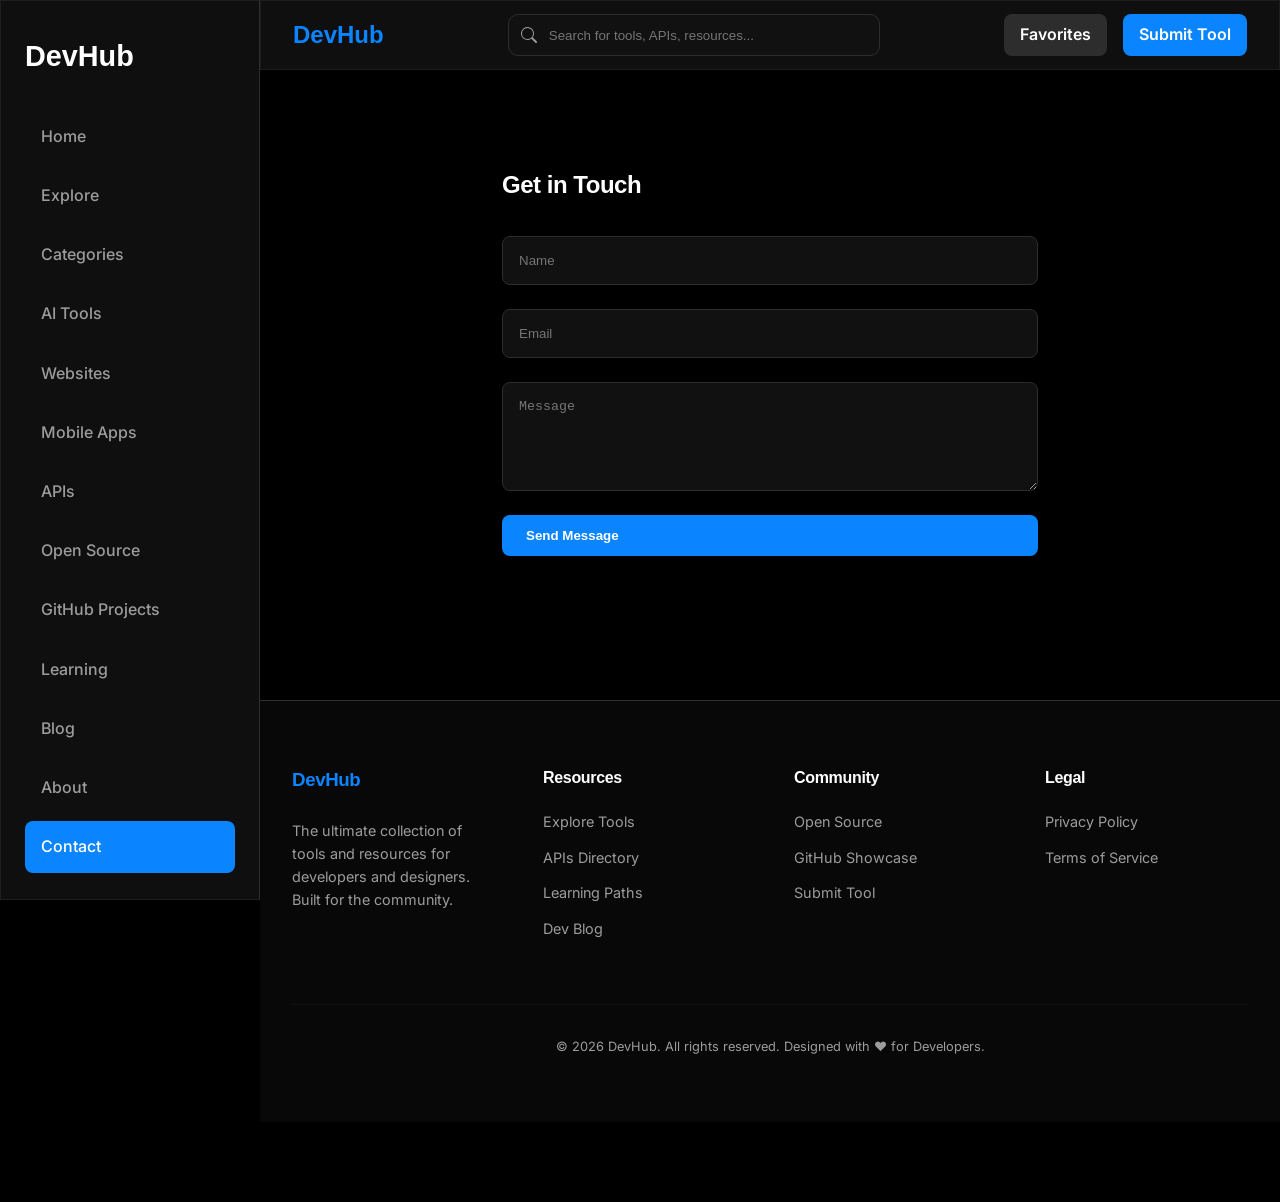
<file: contact.html>
<!DOCTYPE html>
<html lang="en">
<head>
    <meta charset="UTF-8">
    <meta name="viewport" content="width=device-width, initial-scale=1.0">
    <title>Contact Us | DevHub - Best Programming Tools</title>
    <link rel="preconnect" href="https://fonts.googleapis.com">
    <link rel="preconnect" href="https://fonts.gstatic.com" crossorigin>
    <link href="https://fonts.googleapis.com/css2?family=Inter:wght@400;500;600;700&display=swap" rel="stylesheet">
    <style>
        :root {
    --bg-color: #000000;
    --card-bg: #161616;
    --border-color: #2D2D2D;
    --primary-text: #FFFFFF;
    --secondary-text: #9C9C9C;
    --accent-color: #0A84FF;
    --accent-hover: #007AFF;
    --glass-bg: rgba(22, 22, 22, 0.7);
    --glass-border: rgba(45, 45, 45, 0.5);
    --font-main: 'Inter', -apple-system, BlinkMacSystemFont, "Segoe UI", Roboto, Helvetica, Arial, sans-serif;
    --font-display: 'SF Pro Display', -apple-system, BlinkMacSystemFont, "Segoe UI", Roboto, Helvetica, Arial, sans-serif;
    --transition: all 0.3s cubic-bezier(0.4, 0, 0.2, 1);
    --radius: 12px;
}

* {
    margin: 0;
    padding: 0;
    box-sizing: border-box;
    -webkit-font-smoothing: antialiased;
}

body {
    background-color: var(--bg-color);
    color: var(--primary-text);
    font-family: var(--font-main);
    line-height: 1.6;
    overflow-x: hidden;
}

/* Scrollbar */
::-webkit-scrollbar {
    width: 8px;
}
::-webkit-scrollbar-track {
    background: var(--bg-color);
}
::-webkit-scrollbar-thumb {
    background: var(--border-color);
    border-radius: 10px;
}
::-webkit-scrollbar-thumb:hover {
    background: var(--secondary-text);
}

/* Glassmorphism */
.glass {
    background: var(--glass-bg);
    backdrop-filter: blur(20px);
    -webkit-backdrop-filter: blur(20px);
    border: 1px solid var(--glass-border);
}

/* Layout */
.app-container {
    display: flex;
    min-height: 100vh;
}

/* Sidebar */
.sidebar {
    width: 260px;
    height: 100vh;
    position: fixed;
    left: 0;
    top: 0;
    padding: 2rem 1.5rem;
    border-right: 1px solid var(--border-color);
    z-index: 100;
    display: flex;
    flex-direction: column;
}

.main-content {
    flex: 1;
    margin-left: 260px;
    padding-bottom: 80px; /* Space for mobile nav */
}

/* Header */
.header {
    height: 70px;
    position: sticky;
    top: 0;
    z-index: 90;
    display: flex;
    align-items: center;
    justify-content: space-between;
    padding: 0 2rem;
    margin-bottom: 2rem;
}

/* Typography */
h1, h2, h3, h4 {
    font-family: var(--font-display);
    font-weight: 700;
    letter-spacing: -0.02em;
}

.section-title {
    font-size: 2rem;
    margin-bottom: 1.5rem;
}

/* Cards */
.card {
    background: var(--card-bg);
    border: 1px solid var(--border-color);
    border-radius: var(--radius);
    padding: 1.5rem;
    transition: var(--transition);
    cursor: pointer;
    position: relative;
    overflow: hidden;
}

.card:hover {
    transform: translateY(-5px);
    border-color: var(--accent-color);
    box-shadow: 0 10px 30px rgba(10, 132, 255, 0.1);
}

/* Grid System */
.grid {
    display: grid;
    grid-template-columns: repeat(auto-fill, minmax(300px, 1fr));
    gap: 1.5rem;
    padding: 0 2rem;
}

/* Responsive */
@media (max-width: 1024px) {
    .sidebar {
        display: none;
    }
    .main-content {
        margin-left: 0;
    }
}

@media (max-width: 768px) {
    .grid {
        grid-template-columns: 1fr;
        padding: 0 1rem;
    }
    .header {
        padding: 0 1rem;
    }
}

/* Bottom Nav (Mobile) */
.bottom-nav {
    display: none;
    position: fixed;
    bottom: 0;
    left: 0;
    width: 100%;
    height: 70px;
    z-index: 1000;
    justify-content: space-around;
    align-items: center;
    padding: 0 1rem;
}

@media (max-width: 1024px) {
    .bottom-nav {
        display: flex;
    }
}

/* Buttons */
.btn {
    padding: 0.8rem 1.5rem;
    border-radius: 8px;
    border: none;
    font-weight: 600;
    cursor: pointer;
    transition: var(--transition);
    display: inline-flex;
    align-items: center;
    gap: 0.5rem;
    text-decoration: none;
}

.btn-primary {
    background: var(--accent-color);
    color: white;
}

.btn-primary:hover {
    background: var(--accent-hover);
}

.btn-secondary {
    background: var(--border-color);
    color: var(--primary-text);
}

.btn-secondary:hover {
    background: #3d3d3d;
}

        
        /* Skeleton Loading Animation */
        @keyframes shimmer {
            0% { background-position: -468px 0; }
            100% { background-position: 468px 0; }
        }
        .skeleton {
            background: #1a1a1a;
            background-image: linear-gradient(to right, #1a1a1a 0%, #222 20%, #1a1a1a 40%, #1a1a1a 100%);
            background-repeat: no-repeat;
            background-size: 800px 104px;
            display: inline-block;
            position: relative;
            animation: shimmer 1s linear infinite forwards;
        }
        
        #loading-overlay {
            position: fixed;
            top: 0;
            left: 0;
            width: 100%;
            height: 100%;
            background: #000;
            z-index: 9999;
            display: flex;
            justify-content: center;
            align-items: center;
            transition: opacity 0.5s ease;
        }
        
        .loader {
            width: 48px;
            height: 48px;
            border: 3px solid var(--accent-color);
            border-bottom-color: transparent;
            border-radius: 50%;
            display: inline-block;
            box-sizing: border-box;
            animation: rotation 1s linear infinite;
        }
        
        @keyframes rotation {
            0% { transform: rotate(0deg); }
            100% { transform: rotate(360deg); }
        }
        
        #back-to-top {
            position: fixed;
            bottom: 90px;
            right: 20px;
            width: 45px;
            height: 45px;
            background: var(--accent-color);
            color: white;
            border-radius: 50%;
            display: none;
            justify-content: center;
            align-items: center;
            cursor: pointer;
            z-index: 99;
            box-shadow: 0 4px 12px rgba(0,0,0,0.3);
        }
    </style>
</head>
<body>
    <div id="loading-overlay">
        <span class="loader"></span>
    </div>

    <div class="app-container">
        <div class="sidebar glass"><div style="margin-bottom: 2rem; font-family: var(--font-display); font-weight: 800; font-size: 1.8rem;">DevHub</div><nav style="display: flex; flex-direction: column; gap: 0.5rem;"><a href="index.html" style="text-decoration: none; padding: 0.8rem 1rem; border-radius: 8px; font-weight: 500; transition: var(--transition); color: var(--secondary-text);">Home</a><a href="explore.html" style="text-decoration: none; padding: 0.8rem 1rem; border-radius: 8px; font-weight: 500; transition: var(--transition); color: var(--secondary-text);">Explore</a><a href="categories.html" style="text-decoration: none; padding: 0.8rem 1rem; border-radius: 8px; font-weight: 500; transition: var(--transition); color: var(--secondary-text);">Categories</a><a href="ai-tools.html" style="text-decoration: none; padding: 0.8rem 1rem; border-radius: 8px; font-weight: 500; transition: var(--transition); color: var(--secondary-text);">AI Tools</a><a href="websites.html" style="text-decoration: none; padding: 0.8rem 1rem; border-radius: 8px; font-weight: 500; transition: var(--transition); color: var(--secondary-text);">Websites</a><a href="mobile-apps.html" style="text-decoration: none; padding: 0.8rem 1rem; border-radius: 8px; font-weight: 500; transition: var(--transition); color: var(--secondary-text);">Mobile Apps</a><a href="apis.html" style="text-decoration: none; padding: 0.8rem 1rem; border-radius: 8px; font-weight: 500; transition: var(--transition); color: var(--secondary-text);">APIs</a><a href="open-source.html" style="text-decoration: none; padding: 0.8rem 1rem; border-radius: 8px; font-weight: 500; transition: var(--transition); color: var(--secondary-text);">Open Source</a><a href="github-projects.html" style="text-decoration: none; padding: 0.8rem 1rem; border-radius: 8px; font-weight: 500; transition: var(--transition); color: var(--secondary-text);">GitHub Projects</a><a href="learning.html" style="text-decoration: none; padding: 0.8rem 1rem; border-radius: 8px; font-weight: 500; transition: var(--transition); color: var(--secondary-text);">Learning</a><a href="blog.html" style="text-decoration: none; padding: 0.8rem 1rem; border-radius: 8px; font-weight: 500; transition: var(--transition); color: var(--secondary-text);">Blog</a><a href="about.html" style="text-decoration: none; padding: 0.8rem 1rem; border-radius: 8px; font-weight: 500; transition: var(--transition); color: var(--secondary-text);">About</a><a href="contact.html" style="text-decoration: none; padding: 0.8rem 1rem; border-radius: 8px; font-weight: 500; transition: var(--transition); background: var(--accent-color); color: white;">Contact</a></nav></div>
        
        <main class="main-content">
            
    <header class="header glass">
        <div class="logo" style="font-family: var(--font-display); font-weight: 800; font-size: 1.5rem; color: var(--accent-color);">
            DevHub
        </div>
        <div class="search-container" style="flex: 0.6; position: relative;">
            <input type="text" id="search-input" placeholder="Search for tools, APIs, resources..." style="width: 100%; padding: 0.8rem 1rem 0.8rem 2.5rem; background: #111; border: 1px solid var(--border-color); border-radius: 10px; color: white; outline: none;">
            <svg style="position: absolute; left: 0.8rem; top: 50%; transform: translateY(-50%); color: var(--secondary-text);" width="16" height="16" fill="currentColor" viewBox="0 0 16 16"><path d="M11.742 10.344a6.5 6.5 0 1 0-1.397 1.398h-.001c.03.04.062.078.098.115l3.85 3.85a1 1 0 0 0 1.415-1.414l-3.85-3.85a1.007 1.007 0 0 0-.115-.1zM12 6.5a5.5 5.5 0 1 1-11 0 5.5 5.5 0 0 1 11 0z"/></svg>
        </div>
        <div class="user-actions" style="display: flex; gap: 1rem;">
            <a href="favorites.html" class="btn btn-secondary" style="padding: 0.5rem 1rem;">Favorites</a>
            <a href="contact.html" class="btn btn-primary" style="padding: 0.5rem 1rem;">Submit Tool</a>
        </div>
    </header>
    
            
            <section style="padding: 4rem 2rem; max-width: 600px; margin: 0 auto;"><h1>Get in Touch</h1><form style="margin-top: 2rem; display: flex; flex-direction: column; gap: 1.5rem;"><input type="text" placeholder="Name" style="padding: 1rem; border-radius: 8px; border: 1px solid var(--border-color); background: #111; color: white;"><input type="email" placeholder="Email" style="padding: 1rem; border-radius: 8px; border: 1px solid var(--border-color); background: #111; color: white;"><textarea placeholder="Message" rows="5" style="padding: 1rem; border-radius: 8px; border: 1px solid var(--border-color); background: #111; color: white;"></textarea><button type="submit" class="btn btn-primary">Send Message</button></form></section>
            
            
    <footer style="margin-top: 5rem; padding: 4rem 2rem; border-top: 1px solid var(--border-color); background: #080808;">
        <div style="display: grid; grid-template-columns: repeat(auto-fit, minmax(200px, 1fr)); gap: 3rem; max-width: 1200px; margin: 0 auto;">
            <div>
                <h3 style="margin-bottom: 1.5rem; color: var(--accent-color);">DevHub</h3>
                <p style="color: var(--secondary-text); font-size: 0.9rem;">The ultimate collection of tools and resources for developers and designers. Built for the community.</p>
            </div>
            <div>
                <h4 style="margin-bottom: 1.2rem;">Resources</h4>
                <ul style="list-style: none; display: flex; flex-direction: column; gap: 0.8rem; font-size: 0.9rem;">
                    <li><a href="explore.html" style="color: var(--secondary-text); text-decoration: none;">Explore Tools</a></li>
                    <li><a href="apis.html" style="color: var(--secondary-text); text-decoration: none;">APIs Directory</a></li>
                    <li><a href="learning.html" style="color: var(--secondary-text); text-decoration: none;">Learning Paths</a></li>
                    <li><a href="blog.html" style="color: var(--secondary-text); text-decoration: none;">Dev Blog</a></li>
                </ul>
            </div>
            <div>
                <h4 style="margin-bottom: 1.2rem;">Community</h4>
                <ul style="list-style: none; display: flex; flex-direction: column; gap: 0.8rem; font-size: 0.9rem;">
                    <li><a href="open-source.html" style="color: var(--secondary-text); text-decoration: none;">Open Source</a></li>
                    <li><a href="github-projects.html" style="color: var(--secondary-text); text-decoration: none;">GitHub Showcase</a></li>
                    <li><a href="contact.html" style="color: var(--secondary-text); text-decoration: none;">Submit Tool</a></li>
                </ul>
            </div>
            <div>
                <h4 style="margin-bottom: 1.2rem;">Legal</h4>
                <ul style="list-style: none; display: flex; flex-direction: column; gap: 0.8rem; font-size: 0.9rem;">
                    <li><a href="#" style="color: var(--secondary-text); text-decoration: none;">Privacy Policy</a></li>
                    <li><a href="#" style="color: var(--secondary-text); text-decoration: none;">Terms of Service</a></li>
                </ul>
            </div>
        </div>
        <div style="text-align: center; margin-top: 4rem; padding-top: 2rem; border-top: 1px solid #111; color: var(--secondary-text); font-size: 0.8rem;">
            &copy; 2026 DevHub. All rights reserved. Designed with ❤️ for Developers.
        </div>
    </footer>
    
        </main>
    </div>

    
    <nav class="bottom-nav glass">
        <a href="index.html" style="color: var(--accent-color); display: flex; flex-direction: column; align-items: center; font-size: 0.7rem; text-decoration: none;">
            <svg width="24" height="24" fill="currentColor" viewBox="0 0 16 16"><path d="M8.707 1.5a1 1 0 0 0-1.414 0L.646 8.146a.5.5 0 0 0 .708.708L2 8.207V13.5A1.5 1.5 0 0 0 3.5 15h9a1.5 1.5 0 0 0 1.5-1.5V8.207l.646.647a.5.5 0 0 0 .708-.708L13 5.793V2.5a.5.5 0 0 0-.5-.5h-1a.5.5 0 0 0-.5.5v1.293L8.707 1.5Z"/></svg>
            Home
        </a>
        <a href="explore.html" style="color: var(--secondary-text); display: flex; flex-direction: column; align-items: center; font-size: 0.7rem; text-decoration: none;">
            <svg width="24" height="24" fill="currentColor" viewBox="0 0 16 16"><path d="M8 15A7 7 0 1 1 8 1a7 7 0 0 1 0 14zm0 1A8 8 0 1 0 8 0a8 8 0 0 0 0 16z"/><path d="M4.285 9.567a.5.5 0 0 1 .683.183A3.498 3.498 0 0 0 8 11.5a3.498 3.498 0 0 0 3.032-1.75.5.5 0 1 1 .866.5A4.498 4.498 0 0 1 8 12.5a4.498 4.498 0 0 1-3.898-2.25.5.5 0 0 1 .183-.683z"/></svg>
            Explore
        </a>
        <a href="categories.html" style="color: var(--secondary-text); display: flex; flex-direction: column; align-items: center; font-size: 0.7rem; text-decoration: none;">
            <svg width="24" height="24" fill="currentColor" viewBox="0 0 16 16"><path d="M1 2.5A1.5 1.5 0 0 1 2.5 1h3A1.5 1.5 0 0 1 7 2.5v3A1.5 1.5 0 0 1 5.5 7h-3A1.5 1.5 0 0 1 1 5.5v-3zM2.5 2a.5.5 0 0 0-.5.5v3a.5.5 0 0 0 .5.5h3a.5.5 0 0 0 .5-.5v-3a.5.5 0 0 0-.5-.5h-3zm6.5.5A1.5 1.5 0 0 1 10.5 1h3A1.5 1.5 0 0 1 15 2.5v3A1.5 1.5 0 0 1 13.5 7h-3A1.5 1.5 0 0 1 9 5.5v-3zm1.5-.5a.5.5 0 0 0-.5.5v3a.5.5 0 0 0 .5.5h3a.5.5 0 0 0 .5-.5v-3a.5.5 0 0 0-.5-.5h-3zM1 10.5A1.5 1.5 0 0 1 2.5 9h3A1.5 1.5 0 0 1 7 10.5v3A1.5 1.5 0 0 1 5.5 15h-3A1.5 1.5 0 0 1 1 13.5v-3zm1.5-.5a.5.5 0 0 0-.5.5v3a.5.5 0 0 0 .5.5h3a.5.5 0 0 0 .5-.5v-3a.5.5 0 0 0-.5-.5h-3zm6.5.5A1.5 1.5 0 0 1 10.5 9h3a1.5 1.5 0 0 1 1.5 1.5v3a1.5 1.5 0 0 1-1.5 1.5h-3A1.5 1.5 0 0 1 9 13.5v-3zm1.5-.5a.5.5 0 0 0-.5.5v3a.5.5 0 0 0 .5.5h3a.5.5 0 0 0 .5-.5v-3a.5.5 0 0 0-.5-.5h-3z"/></svg>
            Apps
        </a>
        <a href="favorites.html" style="color: var(--secondary-text); display: flex; flex-direction: column; align-items: center; font-size: 0.7rem; text-decoration: none;">
            <svg width="24" height="24" fill="currentColor" viewBox="0 0 16 16"><path d="M2 2a2 2 0 0 1 2-2h8a2 2 0 0 1 2 2v13.5a.5.5 0 0 1-.777.416L8 13.101l-5.223 2.815A.5.5 0 0 1 2 15.5V2z"/></svg>
            Saved
        </a>
    </nav>
    
    
    <div id="back-to-top">
        <svg width="24" height="24" fill="currentColor" viewBox="0 0 16 16"><path d="M8 15a.5.5 0 0 0 .5-.5V2.707l3.146 3.147a.5.5 0 0 0 .708-.708l-4-4a.5.5 0 0 0-.708 0l-4 4a.5.5 0 1 0 .708.708L7.5 2.707V14.5a.5.5 0 0 0 .5.5z"/></svg>
    </div>

    <script>
        
const toolsData = [{"id": 1, "name": "ChatGPT", "logo": "https://upload.wikimedia.org/wikipedia/commons/0/04/ChatGPT_logo.svg", "description": "Advanced AI language model by OpenAI for conversation and task automation.", "category": "AI", "rating": 4.9, "tags": ["LLM", "OpenAI", "Chat"], "url": "https://chat.openai.com"}, {"id": 2, "name": "Midjourney", "logo": "https://upload.wikimedia.org/wikipedia/commons/e/e6/Midjourney_Emblem.svg", "description": "Generative AI for creating high-quality artistic images from text prompts.", "category": "AI", "rating": 4.8, "tags": ["Images", "Art", "Design"], "url": "https://midjourney.com"}, {"id": 3, "name": "Claude AI", "logo": "https://upload.wikimedia.org/wikipedia/commons/d/d4/Anthropic_logo.svg", "description": "Constitutional AI by Anthropic focusing on safety and long-context understanding.", "category": "AI", "rating": 4.7, "tags": ["LLM", "Safety", "Research"], "url": "https://claude.ai"}, {"id": 4, "name": "GitHub Copilot", "logo": "https://github.githubassets.com/images/modules/site/features/copilot/copilot-logo.png", "description": "AI pair programmer that helps you write code faster with less work.", "category": "AI", "rating": 4.9, "tags": ["Coding", "GitHub", "Autocompletion"], "url": "https://github.com/features/copilot"}, {"id": 5, "name": "Jasper", "logo": "https://www.jasper.ai/favicon.ico", "description": "AI content platform that helps teams create high-quality content faster.", "category": "AI", "rating": 4.5, "tags": ["Marketing", "Writing", "Business"], "url": "https://jasper.ai"}, {"id": 6, "name": "VS Code", "logo": "https://upload.wikimedia.org/wikipedia/commons/9/9a/Visual_Studio_Code_1.35_icon.svg", "description": "The most popular code editor with extensive plugin ecosystem.", "category": "Web Development", "rating": 5.0, "tags": ["Editor", "Microsoft", "Free"], "url": "https://code.visualstudio.com"}, {"id": 7, "name": "Next.js", "logo": "https://assets.vercel.com/image/upload/v1662130559/nextjs/Icon_light_background.png", "description": "The React Framework for the Web, optimized for performance and SEO.", "category": "Web Development", "rating": 4.8, "tags": ["React", "Framework", "Vercel"], "url": "https://nextjs.org"}, {"id": 8, "name": "Tailwind CSS", "logo": "https://upload.wikimedia.org/wikipedia/commons/d/d5/Tailwind_CSS_Logo.svg", "description": "A utility-first CSS framework for rapid UI development.", "category": "Web Development", "rating": 4.9, "tags": ["CSS", "Design", "Frontend"], "url": "https://tailwindcss.com"}, {"id": 9, "name": "Vercel", "logo": "https://assets.vercel.com/image/upload/v1588805177/repositories/vercel/logo.png", "description": "Platform for frontend developers to deploy and scale instantly.", "category": "Web Development", "rating": 4.7, "tags": ["Hosting", "Deployment", "CI/CD"], "url": "https://vercel.com"}, {"id": 10, "name": "Figma", "logo": "https://upload.wikimedia.org/wikipedia/commons/3/33/Figma-logo.svg", "description": "Collaborative interface design tool for teams.", "category": "Design", "rating": 4.9, "tags": ["UI", "UX", "Prototyping"], "url": "https://figma.com"}, {"id": 11, "name": "Stripe API", "logo": "https://upload.wikimedia.org/wikipedia/commons/b/ba/Stripe_Logo%2C_revised_2016.svg", "description": "Financial infrastructure for the internet to accept payments.", "category": "APIs", "rating": 4.9, "tags": ["Payments", "Finance", "SDK"], "url": "https://stripe.com"}, {"id": 12, "name": "Twilio", "logo": "https://upload.wikimedia.org/wikipedia/commons/7/7e/Twilio-logo.svg", "description": "Communication APIs for SMS, Voice, Video, and Authentication.", "category": "APIs", "rating": 4.6, "tags": ["SMS", "Communication", "Auth"], "url": "https://twilio.com"}, {"id": 13, "name": "Google Maps API", "logo": "https://upload.wikimedia.org/wikipedia/commons/a/aa/Google_Maps_icon_%282020%29.svg", "description": "Build real-world map experiences with location data.", "category": "APIs", "rating": 4.7, "tags": ["Maps", "Location", "Google"], "url": "https://developers.google.com/maps"}, {"id": 14, "name": "Spotify API", "logo": "https://upload.wikimedia.org/wikipedia/commons/1/19/Spotify_logo_without_text.svg", "description": "Access data from the Spotify music catalog and manage user playlists.", "category": "APIs", "rating": 4.5, "tags": ["Music", "Data", "Entertainment"], "url": "https://developer.spotify.com"}, {"id": 15, "name": "freeCodeCamp", "logo": "https://upload.wikimedia.org/wikipedia/commons/3/39/FreeCodeCamp_logo.png", "description": "Learn to code for free with thousands of tutorials and certifications.", "category": "Learning", "rating": 5.0, "tags": ["Education", "Free", "Certificates"], "url": "https://freecodecamp.org"}, {"id": 16, "name": "Udemy", "logo": "https://upload.wikimedia.org/wikipedia/commons/e/e3/Udemy_logo.svg", "description": "Online learning and teaching marketplace with 213,000+ courses.", "category": "Learning", "rating": 4.4, "tags": ["Courses", "Paid", "Skills"], "url": "https://udemy.com"}, {"id": 17, "name": "Coursera", "logo": "https://upload.wikimedia.org/wikipedia/commons/9/97/Coursera-Logo_600x600.svg", "description": "Learn without limits with online degrees and certificates.", "category": "Learning", "rating": 4.6, "tags": ["University", "Degrees", "Academic"], "url": "https://coursera.org"}, {"id": 18, "name": "Flutter", "logo": "https://upload.wikimedia.org/wikipedia/commons/1/17/Google-flutter-logo.svg", "description": "Google's UI toolkit for building natively compiled applications.", "category": "iOS", "rating": 4.8, "tags": ["Mobile", "Cross-platform", "Google"], "url": "https://flutter.dev"}, {"id": 19, "name": "React Native", "logo": "https://upload.wikimedia.org/wikipedia/commons/a/a7/React-icon.svg", "description": "Create native apps for Android and iOS using React.", "category": "Android", "rating": 4.7, "tags": ["Mobile", "React", "Meta"], "url": "https://reactnative.dev"}, {"id": 20, "name": "Docker", "logo": "https://upload.wikimedia.org/wikipedia/commons/4/4e/Docker_%28container_engine%29_logo.svg", "description": "OS-level virtualization to deliver software in packages called containers.", "category": "DevOps", "rating": 4.9, "tags": ["Containers", "Infrastructure", "Scaling"], "url": "https://docker.com"}, {"id": 21, "name": "AWS", "logo": "https://upload.wikimedia.org/wikipedia/commons/9/93/Amazon_Web_Services_Logo.svg", "description": "Comprehensive and broadly adopted cloud platform.", "category": "Cloud", "rating": 4.8, "tags": ["Infrastructure", "Serverless", "Amazon"], "url": "https://aws.amazon.com"}, {"id": 22, "name": "Terraform", "logo": "https://upload.wikimedia.org/wikipedia/commons/0/04/Terraform_Logo.svg", "description": "Infrastructure as Code tool for building and changing infrastructure safely.", "category": "DevOps", "rating": 4.7, "tags": ["IaC", "HashiCorp", "Automation"], "url": "https://terraform.io"}, {"id": 23, "name": "Supabase", "logo": "https://seeklogo.com/images/S/supabase-logo-DCC416CAB2-seeklogo.com.png", "description": "The open source Firebase alternative with Postgres.", "category": "Database", "rating": 4.9, "tags": ["Postgres", "Auth", "Realtime"], "url": "https://supabase.com"}, {"id": 24, "name": "MongoDB", "logo": "https://upload.wikimedia.org/wikipedia/commons/9/93/MongoDB_Logo.svg", "description": "The most popular NoSQL database for modern applications.", "category": "Database", "rating": 4.6, "tags": ["NoSQL", "JSON", "Cloud"], "url": "https://mongodb.com"}, {"id": 25, "name": "PlanetScale", "logo": "https://planetscale.com/favicon.ico", "description": "The world's most advanced serverless MySQL platform.", "category": "Database", "rating": 4.7, "tags": ["MySQL", "Serverless", "Scaling"], "url": "https://planetscale.com"}, {"id": 26, "name": "Auth0", "logo": "https://upload.wikimedia.org/wikipedia/commons/a/a2/Auth0_logo.svg", "description": "Identity platform for application builders.", "category": "Security", "rating": 4.5, "tags": ["Auth", "Identity", "Okta"], "url": "https://auth0.com"}, {"id": 27, "name": "Snyk", "logo": "https://snyk.io/styleguide/assets/logos/snyk-logo-black.svg", "description": "Developer-first security platform for scanning code and dependencies.", "category": "Security", "rating": 4.6, "tags": ["Scanning", "DevSecOps", "Vulnerabilities"], "url": "https://snyk.io"}, {"id": 28, "name": "Notion", "logo": "https://upload.wikimedia.org/wikipedia/commons/4/45/Notion_app_logo.png", "description": "The all-in-one workspace for notes, tasks, and wikis.", "category": "Productivity", "rating": 4.9, "tags": ["Workspace", "Notes", "Collaboration"], "url": "https://notion.so"}, {"id": 29, "name": "Slack", "logo": "https://upload.wikimedia.org/wikipedia/commons/d/d5/Slack_icon_2019.svg", "description": "Where work happens - team communication and collaboration.", "category": "Productivity", "rating": 4.7, "tags": ["Chat", "Team", "Business"], "url": "https://slack.com"}, {"id": 30, "name": "Trello", "logo": "https://upload.wikimedia.org/wikipedia/commons/7/7a/Trello-logo-blue.svg", "description": "Visual tool for managing projects and organizing anything.", "category": "Productivity", "rating": 4.5, "tags": ["Kanban", "Tasks", "Project"], "url": "https://trello.com"}, {"id": 31, "name": "Web Development Tool 31", "logo": "https://picsum.photos/seed/31/100/100", "description": "This is a high-performance tool for Web Development. It helps developers streamline their workflow and achieve better results in less time.", "category": "Web Development", "rating": 4.5, "tags": ["Web Development", "DevTool", "Modern"], "url": "#"}, {"id": 32, "name": "Android Tool 32", "logo": "https://picsum.photos/seed/32/100/100", "description": "This is a high-performance tool for Android. It helps developers streamline their workflow and achieve better results in less time.", "category": "Android", "rating": 4.5, "tags": ["Android", "DevTool", "Modern"], "url": "#"}, {"id": 33, "name": "iOS Tool 33", "logo": "https://picsum.photos/seed/33/100/100", "description": "This is a high-performance tool for iOS. It helps developers streamline their workflow and achieve better results in less time.", "category": "iOS", "rating": 4.5, "tags": ["iOS", "DevTool", "Modern"], "url": "#"}, {"id": 34, "name": "Backend Tool 34", "logo": "https://picsum.photos/seed/34/100/100", "description": "This is a high-performance tool for Backend. It helps developers streamline their workflow and achieve better results in less time.", "category": "Backend", "rating": 4.5, "tags": ["Backend", "DevTool", "Modern"], "url": "#"}, {"id": 35, "name": "Frontend Tool 35", "logo": "https://picsum.photos/seed/35/100/100", "description": "This is a high-performance tool for Frontend. It helps developers streamline their workflow and achieve better results in less time.", "category": "Frontend", "rating": 4.5, "tags": ["Frontend", "DevTool", "Modern"], "url": "#"}, {"id": 36, "name": "Design Tool 36", "logo": "https://picsum.photos/seed/36/100/100", "description": "This is a high-performance tool for Design. It helps developers streamline their workflow and achieve better results in less time.", "category": "Design", "rating": 4.5, "tags": ["Design", "DevTool", "Modern"], "url": "#"}, {"id": 37, "name": "UI/UX Tool 37", "logo": "https://picsum.photos/seed/37/100/100", "description": "This is a high-performance tool for UI/UX. It helps developers streamline their workflow and achieve better results in less time.", "category": "UI/UX", "rating": 4.5, "tags": ["UI/UX", "DevTool", "Modern"], "url": "#"}, {"id": 38, "name": "APIs Tool 38", "logo": "https://picsum.photos/seed/38/100/100", "description": "This is a high-performance tool for APIs. It helps developers streamline their workflow and achieve better results in less time.", "category": "APIs", "rating": 4.5, "tags": ["APIs", "DevTool", "Modern"], "url": "#"}, {"id": 39, "name": "Database Tool 39", "logo": "https://picsum.photos/seed/39/100/100", "description": "This is a high-performance tool for Database. It helps developers streamline their workflow and achieve better results in less time.", "category": "Database", "rating": 4.5, "tags": ["Database", "DevTool", "Modern"], "url": "#"}, {"id": 40, "name": "Cloud Tool 40", "logo": "https://picsum.photos/seed/40/100/100", "description": "This is a high-performance tool for Cloud. It helps developers streamline their workflow and achieve better results in less time.", "category": "Cloud", "rating": 4.5, "tags": ["Cloud", "DevTool", "Modern"], "url": "#"}, {"id": 41, "name": "DevOps Tool 41", "logo": "https://picsum.photos/seed/41/100/100", "description": "This is a high-performance tool for DevOps. It helps developers streamline their workflow and achieve better results in less time.", "category": "DevOps", "rating": 4.5, "tags": ["DevOps", "DevTool", "Modern"], "url": "#"}, {"id": 42, "name": "Productivity Tool 42", "logo": "https://picsum.photos/seed/42/100/100", "description": "This is a high-performance tool for Productivity. It helps developers streamline their workflow and achieve better results in less time.", "category": "Productivity", "rating": 4.5, "tags": ["Productivity", "DevTool", "Modern"], "url": "#"}, {"id": 43, "name": "Security Tool 43", "logo": "https://picsum.photos/seed/43/100/100", "description": "This is a high-performance tool for Security. It helps developers streamline their workflow and achieve better results in less time.", "category": "Security", "rating": 4.5, "tags": ["Security", "DevTool", "Modern"], "url": "#"}, {"id": 44, "name": "Learning Tool 44", "logo": "https://picsum.photos/seed/44/100/100", "description": "This is a high-performance tool for Learning. It helps developers streamline their workflow and achieve better results in less time.", "category": "Learning", "rating": 4.5, "tags": ["Learning", "DevTool", "Modern"], "url": "#"}, {"id": 45, "name": "AI Tool 45", "logo": "https://picsum.photos/seed/45/100/100", "description": "This is a high-performance tool for AI. It helps developers streamline their workflow and achieve better results in less time.", "category": "AI", "rating": 4.5, "tags": ["AI", "DevTool", "Modern"], "url": "#"}, {"id": 46, "name": "Web Development Tool 46", "logo": "https://picsum.photos/seed/46/100/100", "description": "This is a high-performance tool for Web Development. It helps developers streamline their workflow and achieve better results in less time.", "category": "Web Development", "rating": 4.5, "tags": ["Web Development", "DevTool", "Modern"], "url": "#"}, {"id": 47, "name": "Android Tool 47", "logo": "https://picsum.photos/seed/47/100/100", "description": "This is a high-performance tool for Android. It helps developers streamline their workflow and achieve better results in less time.", "category": "Android", "rating": 4.5, "tags": ["Android", "DevTool", "Modern"], "url": "#"}, {"id": 48, "name": "iOS Tool 48", "logo": "https://picsum.photos/seed/48/100/100", "description": "This is a high-performance tool for iOS. It helps developers streamline their workflow and achieve better results in less time.", "category": "iOS", "rating": 4.5, "tags": ["iOS", "DevTool", "Modern"], "url": "#"}, {"id": 49, "name": "Backend Tool 49", "logo": "https://picsum.photos/seed/49/100/100", "description": "This is a high-performance tool for Backend. It helps developers streamline their workflow and achieve better results in less time.", "category": "Backend", "rating": 4.5, "tags": ["Backend", "DevTool", "Modern"], "url": "#"}, {"id": 50, "name": "Frontend Tool 50", "logo": "https://picsum.photos/seed/50/100/100", "description": "This is a high-performance tool for Frontend. It helps developers streamline their workflow and achieve better results in less time.", "category": "Frontend", "rating": 4.5, "tags": ["Frontend", "DevTool", "Modern"], "url": "#"}, {"id": 51, "name": "Design Tool 51", "logo": "https://picsum.photos/seed/51/100/100", "description": "This is a high-performance tool for Design. It helps developers streamline their workflow and achieve better results in less time.", "category": "Design", "rating": 4.5, "tags": ["Design", "DevTool", "Modern"], "url": "#"}, {"id": 52, "name": "UI/UX Tool 52", "logo": "https://picsum.photos/seed/52/100/100", "description": "This is a high-performance tool for UI/UX. It helps developers streamline their workflow and achieve better results in less time.", "category": "UI/UX", "rating": 4.5, "tags": ["UI/UX", "DevTool", "Modern"], "url": "#"}, {"id": 53, "name": "APIs Tool 53", "logo": "https://picsum.photos/seed/53/100/100", "description": "This is a high-performance tool for APIs. It helps developers streamline their workflow and achieve better results in less time.", "category": "APIs", "rating": 4.5, "tags": ["APIs", "DevTool", "Modern"], "url": "#"}, {"id": 54, "name": "Database Tool 54", "logo": "https://picsum.photos/seed/54/100/100", "description": "This is a high-performance tool for Database. It helps developers streamline their workflow and achieve better results in less time.", "category": "Database", "rating": 4.5, "tags": ["Database", "DevTool", "Modern"], "url": "#"}, {"id": 55, "name": "Cloud Tool 55", "logo": "https://picsum.photos/seed/55/100/100", "description": "This is a high-performance tool for Cloud. It helps developers streamline their workflow and achieve better results in less time.", "category": "Cloud", "rating": 4.5, "tags": ["Cloud", "DevTool", "Modern"], "url": "#"}, {"id": 56, "name": "DevOps Tool 56", "logo": "https://picsum.photos/seed/56/100/100", "description": "This is a high-performance tool for DevOps. It helps developers streamline their workflow and achieve better results in less time.", "category": "DevOps", "rating": 4.5, "tags": ["DevOps", "DevTool", "Modern"], "url": "#"}, {"id": 57, "name": "Productivity Tool 57", "logo": "https://picsum.photos/seed/57/100/100", "description": "This is a high-performance tool for Productivity. It helps developers streamline their workflow and achieve better results in less time.", "category": "Productivity", "rating": 4.5, "tags": ["Productivity", "DevTool", "Modern"], "url": "#"}, {"id": 58, "name": "Security Tool 58", "logo": "https://picsum.photos/seed/58/100/100", "description": "This is a high-performance tool for Security. It helps developers streamline their workflow and achieve better results in less time.", "category": "Security", "rating": 4.5, "tags": ["Security", "DevTool", "Modern"], "url": "#"}, {"id": 59, "name": "Learning Tool 59", "logo": "https://picsum.photos/seed/59/100/100", "description": "This is a high-performance tool for Learning. It helps developers streamline their workflow and achieve better results in less time.", "category": "Learning", "rating": 4.5, "tags": ["Learning", "DevTool", "Modern"], "url": "#"}, {"id": 60, "name": "AI Tool 60", "logo": "https://picsum.photos/seed/60/100/100", "description": "This is a high-performance tool for AI. It helps developers streamline their workflow and achieve better results in less time.", "category": "AI", "rating": 4.5, "tags": ["AI", "DevTool", "Modern"], "url": "#"}, {"id": 61, "name": "Web Development Tool 61", "logo": "https://picsum.photos/seed/61/100/100", "description": "This is a high-performance tool for Web Development. It helps developers streamline their workflow and achieve better results in less time.", "category": "Web Development", "rating": 4.5, "tags": ["Web Development", "DevTool", "Modern"], "url": "#"}, {"id": 62, "name": "Android Tool 62", "logo": "https://picsum.photos/seed/62/100/100", "description": "This is a high-performance tool for Android. It helps developers streamline their workflow and achieve better results in less time.", "category": "Android", "rating": 4.5, "tags": ["Android", "DevTool", "Modern"], "url": "#"}, {"id": 63, "name": "iOS Tool 63", "logo": "https://picsum.photos/seed/63/100/100", "description": "This is a high-performance tool for iOS. It helps developers streamline their workflow and achieve better results in less time.", "category": "iOS", "rating": 4.5, "tags": ["iOS", "DevTool", "Modern"], "url": "#"}, {"id": 64, "name": "Backend Tool 64", "logo": "https://picsum.photos/seed/64/100/100", "description": "This is a high-performance tool for Backend. It helps developers streamline their workflow and achieve better results in less time.", "category": "Backend", "rating": 4.5, "tags": ["Backend", "DevTool", "Modern"], "url": "#"}, {"id": 65, "name": "Frontend Tool 65", "logo": "https://picsum.photos/seed/65/100/100", "description": "This is a high-performance tool for Frontend. It helps developers streamline their workflow and achieve better results in less time.", "category": "Frontend", "rating": 4.5, "tags": ["Frontend", "DevTool", "Modern"], "url": "#"}, {"id": 66, "name": "Design Tool 66", "logo": "https://picsum.photos/seed/66/100/100", "description": "This is a high-performance tool for Design. It helps developers streamline their workflow and achieve better results in less time.", "category": "Design", "rating": 4.5, "tags": ["Design", "DevTool", "Modern"], "url": "#"}, {"id": 67, "name": "UI/UX Tool 67", "logo": "https://picsum.photos/seed/67/100/100", "description": "This is a high-performance tool for UI/UX. It helps developers streamline their workflow and achieve better results in less time.", "category": "UI/UX", "rating": 4.5, "tags": ["UI/UX", "DevTool", "Modern"], "url": "#"}, {"id": 68, "name": "APIs Tool 68", "logo": "https://picsum.photos/seed/68/100/100", "description": "This is a high-performance tool for APIs. It helps developers streamline their workflow and achieve better results in less time.", "category": "APIs", "rating": 4.5, "tags": ["APIs", "DevTool", "Modern"], "url": "#"}, {"id": 69, "name": "Database Tool 69", "logo": "https://picsum.photos/seed/69/100/100", "description": "This is a high-performance tool for Database. It helps developers streamline their workflow and achieve better results in less time.", "category": "Database", "rating": 4.5, "tags": ["Database", "DevTool", "Modern"], "url": "#"}, {"id": 70, "name": "Cloud Tool 70", "logo": "https://picsum.photos/seed/70/100/100", "description": "This is a high-performance tool for Cloud. It helps developers streamline their workflow and achieve better results in less time.", "category": "Cloud", "rating": 4.5, "tags": ["Cloud", "DevTool", "Modern"], "url": "#"}, {"id": 71, "name": "DevOps Tool 71", "logo": "https://picsum.photos/seed/71/100/100", "description": "This is a high-performance tool for DevOps. It helps developers streamline their workflow and achieve better results in less time.", "category": "DevOps", "rating": 4.5, "tags": ["DevOps", "DevTool", "Modern"], "url": "#"}, {"id": 72, "name": "Productivity Tool 72", "logo": "https://picsum.photos/seed/72/100/100", "description": "This is a high-performance tool for Productivity. It helps developers streamline their workflow and achieve better results in less time.", "category": "Productivity", "rating": 4.5, "tags": ["Productivity", "DevTool", "Modern"], "url": "#"}, {"id": 73, "name": "Security Tool 73", "logo": "https://picsum.photos/seed/73/100/100", "description": "This is a high-performance tool for Security. It helps developers streamline their workflow and achieve better results in less time.", "category": "Security", "rating": 4.5, "tags": ["Security", "DevTool", "Modern"], "url": "#"}, {"id": 74, "name": "Learning Tool 74", "logo": "https://picsum.photos/seed/74/100/100", "description": "This is a high-performance tool for Learning. It helps developers streamline their workflow and achieve better results in less time.", "category": "Learning", "rating": 4.5, "tags": ["Learning", "DevTool", "Modern"], "url": "#"}, {"id": 75, "name": "AI Tool 75", "logo": "https://picsum.photos/seed/75/100/100", "description": "This is a high-performance tool for AI. It helps developers streamline their workflow and achieve better results in less time.", "category": "AI", "rating": 4.5, "tags": ["AI", "DevTool", "Modern"], "url": "#"}, {"id": 76, "name": "Web Development Tool 76", "logo": "https://picsum.photos/seed/76/100/100", "description": "This is a high-performance tool for Web Development. It helps developers streamline their workflow and achieve better results in less time.", "category": "Web Development", "rating": 4.5, "tags": ["Web Development", "DevTool", "Modern"], "url": "#"}, {"id": 77, "name": "Android Tool 77", "logo": "https://picsum.photos/seed/77/100/100", "description": "This is a high-performance tool for Android. It helps developers streamline their workflow and achieve better results in less time.", "category": "Android", "rating": 4.5, "tags": ["Android", "DevTool", "Modern"], "url": "#"}, {"id": 78, "name": "iOS Tool 78", "logo": "https://picsum.photos/seed/78/100/100", "description": "This is a high-performance tool for iOS. It helps developers streamline their workflow and achieve better results in less time.", "category": "iOS", "rating": 4.5, "tags": ["iOS", "DevTool", "Modern"], "url": "#"}, {"id": 79, "name": "Backend Tool 79", "logo": "https://picsum.photos/seed/79/100/100", "description": "This is a high-performance tool for Backend. It helps developers streamline their workflow and achieve better results in less time.", "category": "Backend", "rating": 4.5, "tags": ["Backend", "DevTool", "Modern"], "url": "#"}, {"id": 80, "name": "Frontend Tool 80", "logo": "https://picsum.photos/seed/80/100/100", "description": "This is a high-performance tool for Frontend. It helps developers streamline their workflow and achieve better results in less time.", "category": "Frontend", "rating": 4.5, "tags": ["Frontend", "DevTool", "Modern"], "url": "#"}, {"id": 81, "name": "Design Tool 81", "logo": "https://picsum.photos/seed/81/100/100", "description": "This is a high-performance tool for Design. It helps developers streamline their workflow and achieve better results in less time.", "category": "Design", "rating": 4.5, "tags": ["Design", "DevTool", "Modern"], "url": "#"}, {"id": 82, "name": "UI/UX Tool 82", "logo": "https://picsum.photos/seed/82/100/100", "description": "This is a high-performance tool for UI/UX. It helps developers streamline their workflow and achieve better results in less time.", "category": "UI/UX", "rating": 4.5, "tags": ["UI/UX", "DevTool", "Modern"], "url": "#"}, {"id": 83, "name": "APIs Tool 83", "logo": "https://picsum.photos/seed/83/100/100", "description": "This is a high-performance tool for APIs. It helps developers streamline their workflow and achieve better results in less time.", "category": "APIs", "rating": 4.5, "tags": ["APIs", "DevTool", "Modern"], "url": "#"}, {"id": 84, "name": "Database Tool 84", "logo": "https://picsum.photos/seed/84/100/100", "description": "This is a high-performance tool for Database. It helps developers streamline their workflow and achieve better results in less time.", "category": "Database", "rating": 4.5, "tags": ["Database", "DevTool", "Modern"], "url": "#"}, {"id": 85, "name": "Cloud Tool 85", "logo": "https://picsum.photos/seed/85/100/100", "description": "This is a high-performance tool for Cloud. It helps developers streamline their workflow and achieve better results in less time.", "category": "Cloud", "rating": 4.5, "tags": ["Cloud", "DevTool", "Modern"], "url": "#"}, {"id": 86, "name": "DevOps Tool 86", "logo": "https://picsum.photos/seed/86/100/100", "description": "This is a high-performance tool for DevOps. It helps developers streamline their workflow and achieve better results in less time.", "category": "DevOps", "rating": 4.5, "tags": ["DevOps", "DevTool", "Modern"], "url": "#"}, {"id": 87, "name": "Productivity Tool 87", "logo": "https://picsum.photos/seed/87/100/100", "description": "This is a high-performance tool for Productivity. It helps developers streamline their workflow and achieve better results in less time.", "category": "Productivity", "rating": 4.5, "tags": ["Productivity", "DevTool", "Modern"], "url": "#"}, {"id": 88, "name": "Security Tool 88", "logo": "https://picsum.photos/seed/88/100/100", "description": "This is a high-performance tool for Security. It helps developers streamline their workflow and achieve better results in less time.", "category": "Security", "rating": 4.5, "tags": ["Security", "DevTool", "Modern"], "url": "#"}, {"id": 89, "name": "Learning Tool 89", "logo": "https://picsum.photos/seed/89/100/100", "description": "This is a high-performance tool for Learning. It helps developers streamline their workflow and achieve better results in less time.", "category": "Learning", "rating": 4.5, "tags": ["Learning", "DevTool", "Modern"], "url": "#"}, {"id": 90, "name": "AI Tool 90", "logo": "https://picsum.photos/seed/90/100/100", "description": "This is a high-performance tool for AI. It helps developers streamline their workflow and achieve better results in less time.", "category": "AI", "rating": 4.5, "tags": ["AI", "DevTool", "Modern"], "url": "#"}, {"id": 91, "name": "Web Development Tool 91", "logo": "https://picsum.photos/seed/91/100/100", "description": "This is a high-performance tool for Web Development. It helps developers streamline their workflow and achieve better results in less time.", "category": "Web Development", "rating": 4.5, "tags": ["Web Development", "DevTool", "Modern"], "url": "#"}, {"id": 92, "name": "Android Tool 92", "logo": "https://picsum.photos/seed/92/100/100", "description": "This is a high-performance tool for Android. It helps developers streamline their workflow and achieve better results in less time.", "category": "Android", "rating": 4.5, "tags": ["Android", "DevTool", "Modern"], "url": "#"}, {"id": 93, "name": "iOS Tool 93", "logo": "https://picsum.photos/seed/93/100/100", "description": "This is a high-performance tool for iOS. It helps developers streamline their workflow and achieve better results in less time.", "category": "iOS", "rating": 4.5, "tags": ["iOS", "DevTool", "Modern"], "url": "#"}, {"id": 94, "name": "Backend Tool 94", "logo": "https://picsum.photos/seed/94/100/100", "description": "This is a high-performance tool for Backend. It helps developers streamline their workflow and achieve better results in less time.", "category": "Backend", "rating": 4.5, "tags": ["Backend", "DevTool", "Modern"], "url": "#"}, {"id": 95, "name": "Frontend Tool 95", "logo": "https://picsum.photos/seed/95/100/100", "description": "This is a high-performance tool for Frontend. It helps developers streamline their workflow and achieve better results in less time.", "category": "Frontend", "rating": 4.5, "tags": ["Frontend", "DevTool", "Modern"], "url": "#"}, {"id": 96, "name": "Design Tool 96", "logo": "https://picsum.photos/seed/96/100/100", "description": "This is a high-performance tool for Design. It helps developers streamline their workflow and achieve better results in less time.", "category": "Design", "rating": 4.5, "tags": ["Design", "DevTool", "Modern"], "url": "#"}, {"id": 97, "name": "UI/UX Tool 97", "logo": "https://picsum.photos/seed/97/100/100", "description": "This is a high-performance tool for UI/UX. It helps developers streamline their workflow and achieve better results in less time.", "category": "UI/UX", "rating": 4.5, "tags": ["UI/UX", "DevTool", "Modern"], "url": "#"}, {"id": 98, "name": "APIs Tool 98", "logo": "https://picsum.photos/seed/98/100/100", "description": "This is a high-performance tool for APIs. It helps developers streamline their workflow and achieve better results in less time.", "category": "APIs", "rating": 4.5, "tags": ["APIs", "DevTool", "Modern"], "url": "#"}, {"id": 99, "name": "Database Tool 99", "logo": "https://picsum.photos/seed/99/100/100", "description": "This is a high-performance tool for Database. It helps developers streamline their workflow and achieve better results in less time.", "category": "Database", "rating": 4.5, "tags": ["Database", "DevTool", "Modern"], "url": "#"}, {"id": 100, "name": "Cloud Tool 100", "logo": "https://picsum.photos/seed/100/100/100", "description": "This is a high-performance tool for Cloud. It helps developers streamline their workflow and achieve better results in less time.", "category": "Cloud", "rating": 4.5, "tags": ["Cloud", "DevTool", "Modern"], "url": "#"}, {"id": 101, "name": "DevOps Tool 101", "logo": "https://picsum.photos/seed/101/100/100", "description": "This is a high-performance tool for DevOps. It helps developers streamline their workflow and achieve better results in less time.", "category": "DevOps", "rating": 4.5, "tags": ["DevOps", "DevTool", "Modern"], "url": "#"}, {"id": 102, "name": "Productivity Tool 102", "logo": "https://picsum.photos/seed/102/100/100", "description": "This is a high-performance tool for Productivity. It helps developers streamline their workflow and achieve better results in less time.", "category": "Productivity", "rating": 4.5, "tags": ["Productivity", "DevTool", "Modern"], "url": "#"}, {"id": 103, "name": "Security Tool 103", "logo": "https://picsum.photos/seed/103/100/100", "description": "This is a high-performance tool for Security. It helps developers streamline their workflow and achieve better results in less time.", "category": "Security", "rating": 4.5, "tags": ["Security", "DevTool", "Modern"], "url": "#"}, {"id": 104, "name": "Learning Tool 104", "logo": "https://picsum.photos/seed/104/100/100", "description": "This is a high-performance tool for Learning. It helps developers streamline their workflow and achieve better results in less time.", "category": "Learning", "rating": 4.5, "tags": ["Learning", "DevTool", "Modern"], "url": "#"}, {"id": 105, "name": "AI Tool 105", "logo": "https://picsum.photos/seed/105/100/100", "description": "This is a high-performance tool for AI. It helps developers streamline their workflow and achieve better results in less time.", "category": "AI", "rating": 4.5, "tags": ["AI", "DevTool", "Modern"], "url": "#"}, {"id": 106, "name": "Web Development Tool 106", "logo": "https://picsum.photos/seed/106/100/100", "description": "This is a high-performance tool for Web Development. It helps developers streamline their workflow and achieve better results in less time.", "category": "Web Development", "rating": 4.5, "tags": ["Web Development", "DevTool", "Modern"], "url": "#"}, {"id": 107, "name": "Android Tool 107", "logo": "https://picsum.photos/seed/107/100/100", "description": "This is a high-performance tool for Android. It helps developers streamline their workflow and achieve better results in less time.", "category": "Android", "rating": 4.5, "tags": ["Android", "DevTool", "Modern"], "url": "#"}, {"id": 108, "name": "iOS Tool 108", "logo": "https://picsum.photos/seed/108/100/100", "description": "This is a high-performance tool for iOS. It helps developers streamline their workflow and achieve better results in less time.", "category": "iOS", "rating": 4.5, "tags": ["iOS", "DevTool", "Modern"], "url": "#"}, {"id": 109, "name": "Backend Tool 109", "logo": "https://picsum.photos/seed/109/100/100", "description": "This is a high-performance tool for Backend. It helps developers streamline their workflow and achieve better results in less time.", "category": "Backend", "rating": 4.5, "tags": ["Backend", "DevTool", "Modern"], "url": "#"}, {"id": 110, "name": "Frontend Tool 110", "logo": "https://picsum.photos/seed/110/100/100", "description": "This is a high-performance tool for Frontend. It helps developers streamline their workflow and achieve better results in less time.", "category": "Frontend", "rating": 4.5, "tags": ["Frontend", "DevTool", "Modern"], "url": "#"}];

document.addEventListener('DOMContentLoaded', () => {
    const grid = document.getElementById('tools-grid');
    const searchInput = document.getElementById('search-input');
    const filterButtons = document.querySelectorAll('.filter-btn');
    const backToTop = document.getElementById('back-to-top');
    const loadingOverlay = document.getElementById('loading-overlay');

    // Smooth Scroll
    document.querySelectorAll('a[href^="#"]').forEach(anchor => {
        anchor.addEventListener('click', function (e) {
            e.preventDefault();
            document.querySelector(this.getAttribute('href')).scrollIntoView({
                behavior: 'smooth'
            });
        });
    });

    // Back to Top
    window.onscroll = () => {
        if (document.body.scrollTop > 500 || document.documentElement.scrollTop > 500) {
            backToTop.style.display = "flex";
        } else {
            backToTop.style.display = "none";
        }
    };

    backToTop.onclick = () => {
        window.scrollTo({top: 0, behavior: 'smooth'});
    };

    // Rendering Function
    function renderTools(tools) {
        if (!grid) return;
        grid.innerHTML = '';
        
        if (tools.length === 0) {
            grid.innerHTML = '<div style="grid-column: 1/-1; text-align: center; padding: 3rem; color: var(--secondary-text);">No tools found matching your criteria.</div>';
            return;
        }

        tools.forEach(tool => {
            const card = document.createElement('div');
            card.className = 'card';
            card.innerHTML = `
                <div class="card-header" style="display: flex; align-items: center; gap: 1rem; margin-bottom: 1rem;">
                    <img src="${tool.logo}" alt="${tool.name}" style="width: 48px; height: 48px; border-radius: 10px; object-fit: cover; background: #222;" loading="lazy">
                    <div>
                        <h3 style="font-size: 1.1rem;">${tool.name}</h3>
                        <span style="color: var(--accent-color); font-size: 0.8rem; font-weight: 600;">${tool.category}</span>
                    </div>
                </div>
                <p style="color: var(--secondary-text); font-size: 0.9rem; margin-bottom: 1rem; display: -webkit-box; -webkit-line-clamp: 2; -webkit-box-orient: vertical; overflow: hidden; height: 2.8rem;">${tool.description}</p>
                <div style="display: flex; align-items: center; gap: 0.5rem; margin-bottom: 1rem;">
                    <span style="color: #FFD700;">★</span>
                    <span style="font-weight: 600;">${tool.rating}</span>
                    <div style="display: flex; gap: 0.3rem; margin-left: auto;">
                        ${tool.tags.slice(0, 2).map(tag => `<span style="background: #222; padding: 2px 8px; border-radius: 4px; font-size: 0.7rem;">${tag}</span>`).join('')}
                    </div>
                </div>
                <div style="display: flex; gap: 0.5rem;">
                    <a href="${tool.url}" class="btn btn-primary" style="flex: 1; font-size: 0.8rem; padding: 0.6rem;" target="_blank">Visit</a>
                    <button class="btn btn-secondary save-btn" style="padding: 0.6rem;" onclick="toggleSave(${tool.id})">
                        <svg width="16" height="16" fill="currentColor" viewBox="0 0 16 16"><path d="M2 2a2 2 0 0 1 2-2h8a2 2 0 0 1 2 2v13.5a.5.5 0 0 1-.777.416L8 13.101l-5.223 2.815A.5.5 0 0 1 2 15.5V2z"/></svg>
                    </button>
                    <button class="btn btn-secondary share-btn" style="padding: 0.6rem;" onclick="shareTool('${tool.name}')">
                        <svg width="16" height="16" fill="currentColor" viewBox="0 0 16 16"><path d="M13.5 1a1.5 1.5 0 1 0 0 3 1.5 1.5 0 0 0 0-3zM11 2.5a2.5 2.5 0 1 1 .603 1.628l-6.718 3.12a2.499 2.499 0 0 1 0 1.504l6.718 3.12a2.5 2.5 0 1 1-.488.876l-6.718-3.12a2.5 2.5 0 1 1 0-3.256l6.718-3.12A2.5 2.5 0 0 1 11 2.5zm-8.5 4a1.5 1.5 0 1 0 0 3 1.5 1.5 0 0 0 0-3zm11 5.5a1.5 1.5 0 1 0 0 3 1.5 1.5 0 0 0 0-3z"/></svg>
                    </button>
                </div>
            `;
            grid.appendChild(card);
        });
    }

    // Search Functionality
    if (searchInput) {
        searchInput.addEventListener('input', (e) => {
            const term = e.target.value.toLowerCase();
            const filtered = toolsData.filter(t => 
                t.name.toLowerCase().includes(term) || 
                t.description.toLowerCase().includes(term) ||
                t.tags.some(tag => tag.toLowerCase().includes(term))
            );
            renderTools(filtered);
        });
    }

    // Filter Functionality
    filterButtons.forEach(btn => {
        btn.addEventListener('click', () => {
            filterButtons.forEach(b => b.classList.remove('active'));
            btn.classList.add('active');
            const category = btn.dataset.category;
            const filtered = category === 'all' ? toolsData : toolsData.filter(t => t.category === category);
            renderTools(filtered);
        });
    });

    // Initial Render
    setTimeout(() => {
        if (loadingOverlay) loadingOverlay.style.opacity = '0';
        setTimeout(() => { if (loadingOverlay) loadingOverlay.style.display = 'none'; }, 500);
        
        // Page specific logic
        const path = window.location.pathname;
        let initialData = toolsData;
        
        if (path.includes('ai-tools')) initialData = toolsData.filter(t => t.category === 'AI');
        else if (path.includes('mobile-apps')) initialData = toolsData.filter(t => t.category === 'Android' || t.category === 'iOS');
        else if (path.includes('apis')) initialData = toolsData.filter(t => t.category === 'APIs');
        else if (path.includes('learning')) initialData = toolsData.filter(t => t.category === 'Learning');
        
        renderTools(initialData);
    }, 1000);
});

function toggleSave(id) {
    alert('Tool saved to favorites!');
}

function shareTool(name) {
    alert('Sharing ' + name);
}

    </script>
</body>
</html>
</file>
